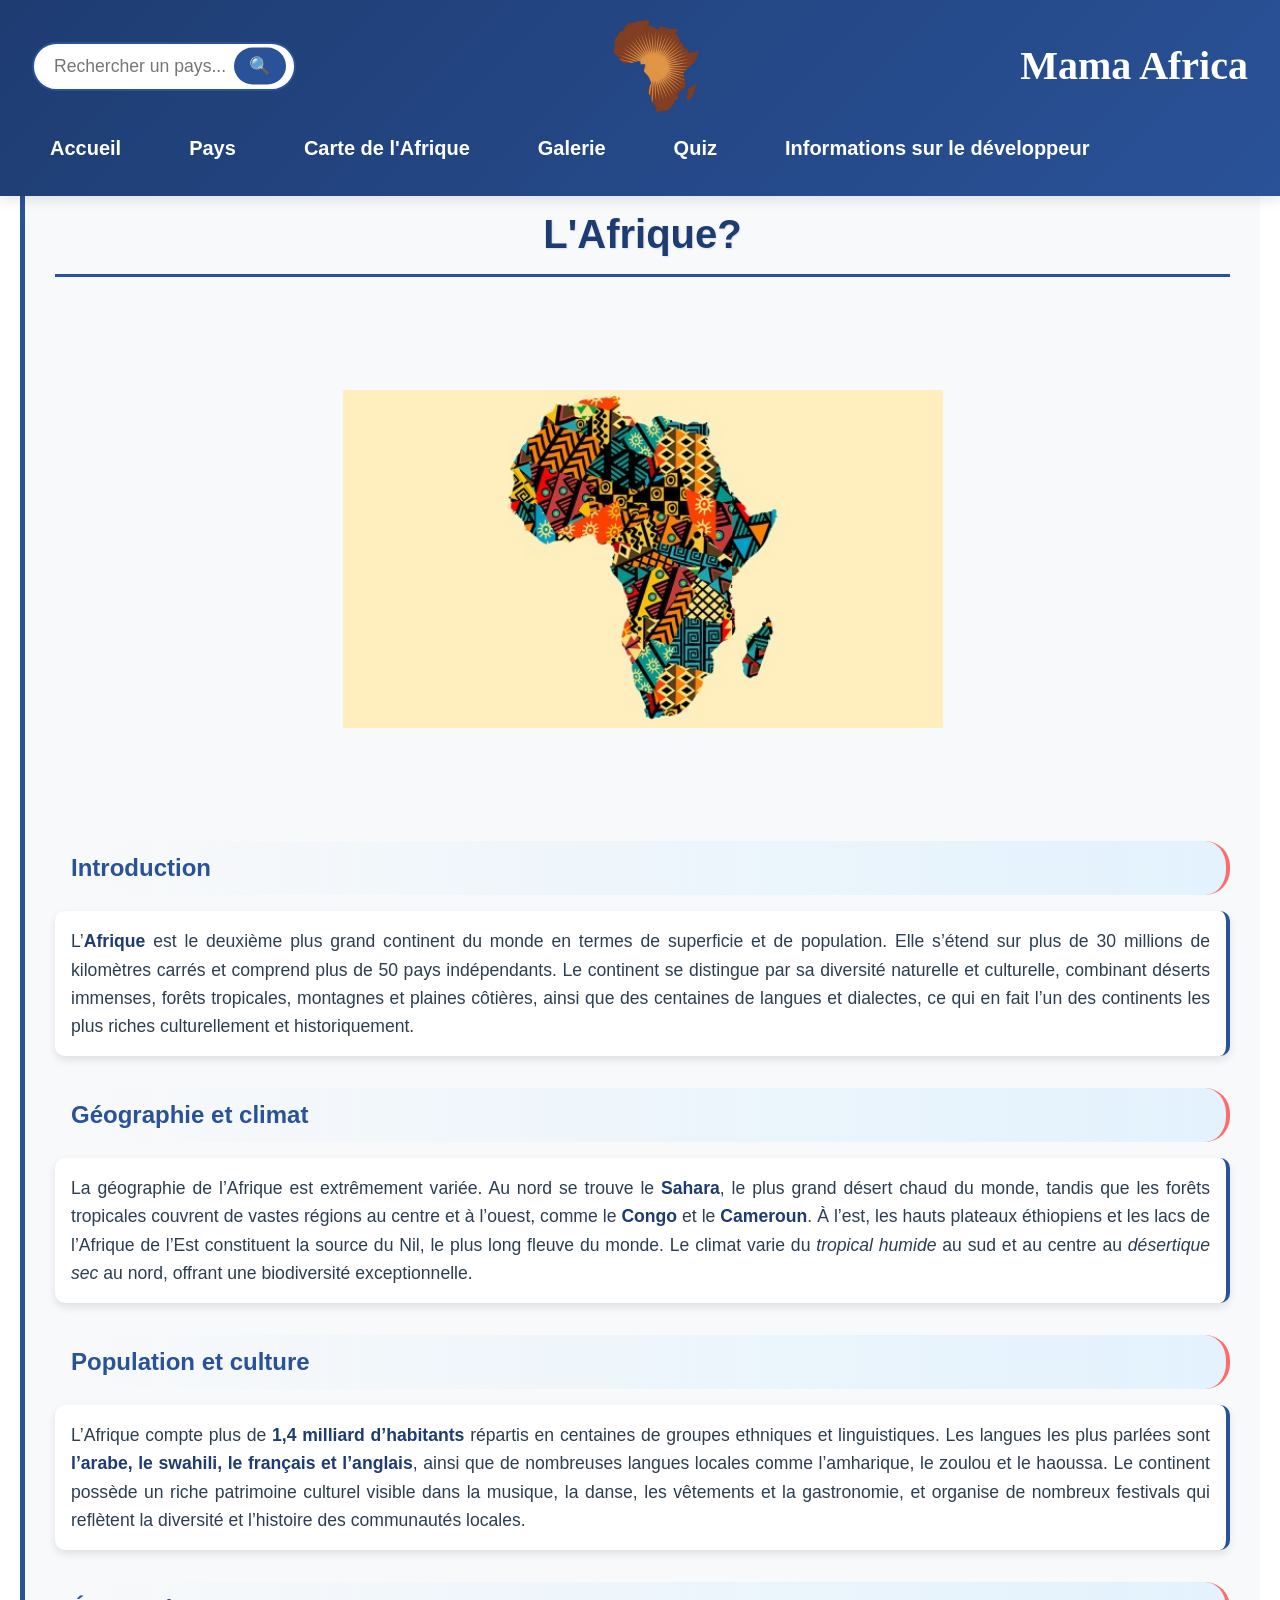
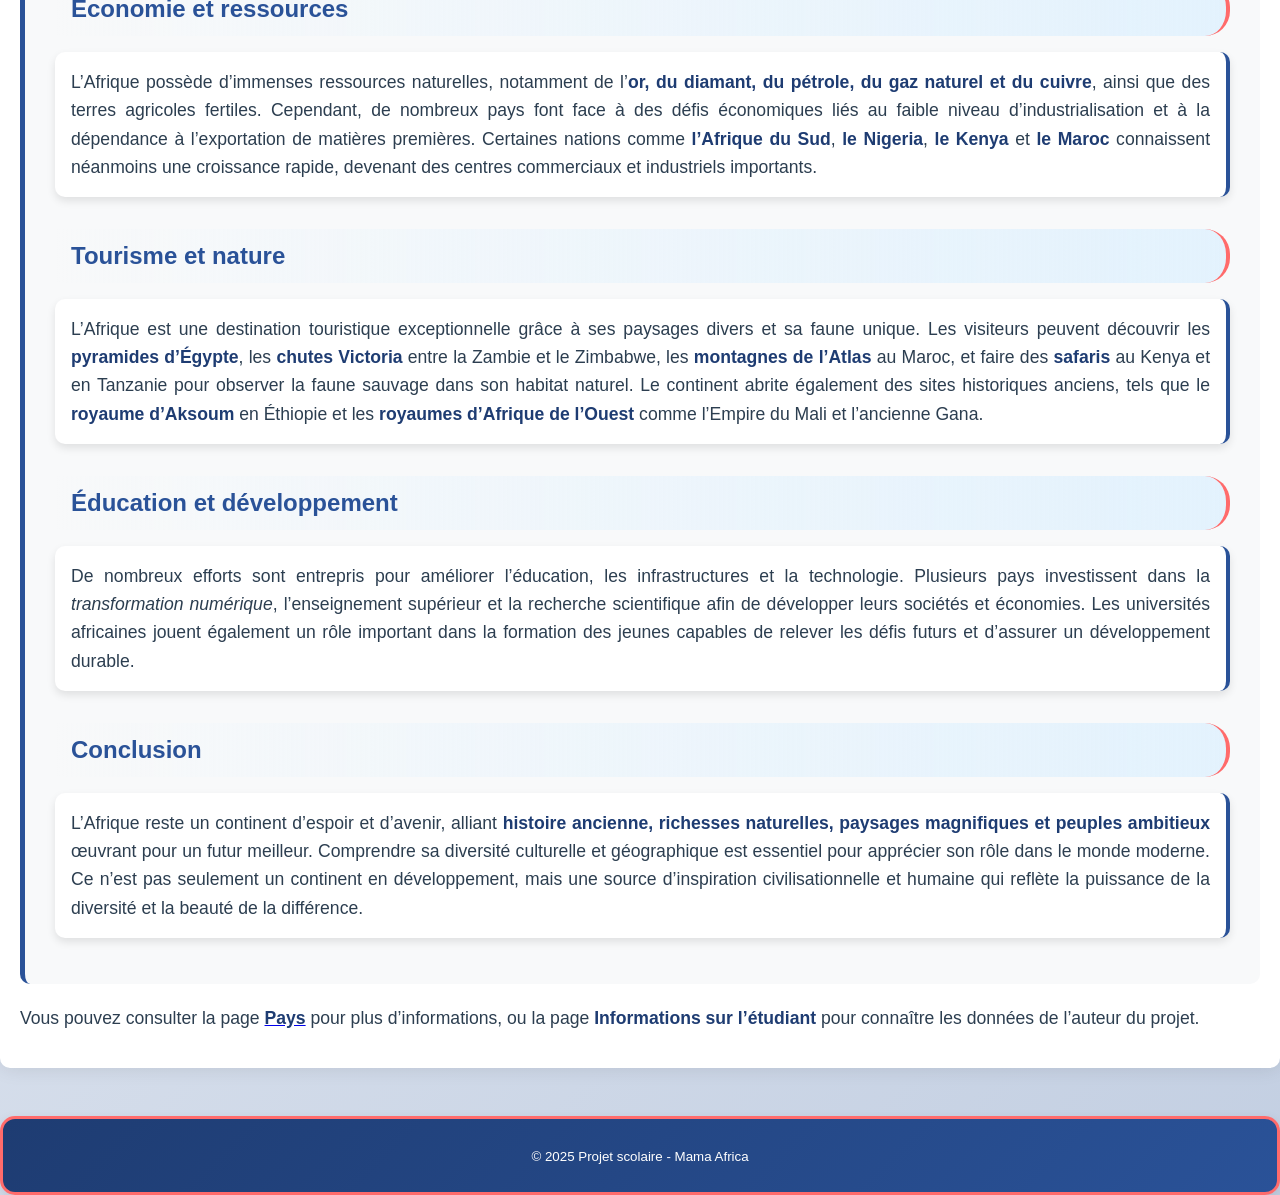
<file: index.html>
<!doctype html>
<html lang="fr" dir="ltr">
<head>
  <meta charset="utf-8">
  <meta name="viewport" content="width=device-width,initial-scale=1">
  <link rel="icon" href="logo.png" type="image/png">
  <title>Site des pays africains</title>
  <link rel="stylesheet" href="styles.css">
  <script src="script.js"></script>
</head>
<body>
  <header>
      <div class="search-container">
    <input type="text" id="search-input" placeholder="Rechercher un pays...">
    <button id="search-btn">🔍</button>
    <div id="search-results"></div>
    </div>
      <div class="brand">
          <img src="logo.png" alt="Logo du site" width="50">
      </div>

     <div class="title1">
       Mama Africa
      </div>

      <nav>
        <ul>
          <li><a href="index.html">Accueil</a></li>
          <li><a href="countries.html">Pays</a></li>
          <li><a href="map.html">Carte de l'Afrique</a></li>
          <li><a href="gallery.html">Galerie</a></li>
          <li><a href="quiz.html">Quiz</a></li>
          <li><a href="student.html">Informations sur le développeur</a></li>
        </ul>
      </nav>
    </header>
  <div class="container">
    <article class="card">
      <h1>L'Afrique?</h1>
      <div class="image-container">
      <img class="afr" src="afr.jpg" alt="photo-geo" width="600">
        </div>
      <h2>Introduction</h2>
      <p>
        L’<strong>Afrique</strong> est le deuxième plus grand continent du monde en termes de superficie et de population. 
        Elle s’étend sur plus de 30 millions de kilomètres carrés et comprend plus de 50 pays indépendants. 
        Le continent se distingue par sa diversité naturelle et culturelle, combinant déserts immenses, forêts tropicales, montagnes et plaines côtières, 
        ainsi que des centaines de langues et dialectes, ce qui en fait l’un des continents les plus riches culturellement et historiquement.
      </p>

      <h2>Géographie et climat</h2>
      <p>
        La géographie de l’Afrique est extrêmement variée. Au nord se trouve le <strong>Sahara</strong>, le plus grand désert chaud du monde, 
        tandis que les forêts tropicales couvrent de vastes régions au centre et à l’ouest, comme le <strong>Congo</strong> et le <strong>Cameroun</strong>. 
        À l’est, les hauts plateaux éthiopiens et les lacs de l’Afrique de l’Est constituent la source du Nil, le plus long fleuve du monde. 
        Le climat varie du <em>tropical humide</em> au sud et au centre au <em>désertique sec</em> au nord, offrant une biodiversité exceptionnelle.
      </p>

      <h2>Population et culture</h2>
      <p>
        L’Afrique compte plus de <strong>1,4 milliard d’habitants</strong> répartis en centaines de groupes ethniques et linguistiques. 
        Les langues les plus parlées sont <strong>l’arabe, le swahili, le français et l’anglais</strong>, 
        ainsi que de nombreuses langues locales comme l’amharique, le zoulou et le haoussa. 
        Le continent possède un riche patrimoine culturel visible dans la musique, la danse, les vêtements et la gastronomie, 
        et organise de nombreux festivals qui reflètent la diversité et l’histoire des communautés locales.
      </p>

      <h2>Économie et ressources</h2>
      <p>
        L’Afrique possède d’immenses ressources naturelles, notamment de l’<strong>or, du diamant, du pétrole, du gaz naturel et du cuivre</strong>, 
        ainsi que des terres agricoles fertiles. 
        Cependant, de nombreux pays font face à des défis économiques liés au faible niveau d’industrialisation et à la dépendance à l’exportation de matières premières. 
        Certaines nations comme <strong>l’Afrique du Sud</strong>, <strong>le Nigeria</strong>, <strong>le Kenya</strong> et <strong>le Maroc</strong> connaissent néanmoins une croissance rapide, 
        devenant des centres commerciaux et industriels importants.
      </p>

      <h2>Tourisme et nature</h2>
      <p>
        L’Afrique est une destination touristique exceptionnelle grâce à ses paysages divers et sa faune unique. 
        Les visiteurs peuvent découvrir les <strong>pyramides d’Égypte</strong>, les <strong>chutes Victoria</strong> entre la Zambie et le Zimbabwe, 
        les <strong>montagnes de l’Atlas</strong> au Maroc, et faire des <strong>safaris</strong> au Kenya et en Tanzanie pour observer la faune sauvage dans son habitat naturel. 
        Le continent abrite également des sites historiques anciens, tels que le <strong>royaume d’Aksoum</strong> en Éthiopie et les <strong>royaumes d’Afrique de l’Ouest</strong> comme l’Empire du Mali et l’ancienne Gana.
      </p>

      <h2>Éducation et développement</h2>
      <p>
        De nombreux efforts sont entrepris pour améliorer l’éducation, les infrastructures et la technologie. 
        Plusieurs pays investissent dans la <em>transformation numérique</em>, l’enseignement supérieur et la recherche scientifique afin de développer leurs sociétés et économies. 
        Les universités africaines jouent également un rôle important dans la formation des jeunes capables de relever les défis futurs et d’assurer un développement durable.
      </p>

      <h2>Conclusion</h2>
      <p>
        L’Afrique reste un continent d’espoir et d’avenir, alliant <strong>histoire ancienne, richesses naturelles, paysages magnifiques et peuples ambitieux</strong> œuvrant pour un futur meilleur. 
        Comprendre sa diversité culturelle et géographique est essentiel pour apprécier son rôle dans le monde moderne. 
        Ce n’est pas seulement un continent en développement, mais une source d’inspiration civilisationnelle et humaine qui reflète la puissance de la diversité et la beauté de la différence.
      </p>
    </article>

    <p>
      Vous pouvez consulter  la page <a href="countries.html"><strong>Pays</strong></a> pour plus d’informations, 
      ou la page <strong>Informations sur l’étudiant</strong> pour connaître les données de l’auteur du projet.
    </p>

    
  </div>
  <footer>
      <small>© 2025 Projet scolaire - Mama Africa</small>
    </footer>

</body>
</html>
</file>
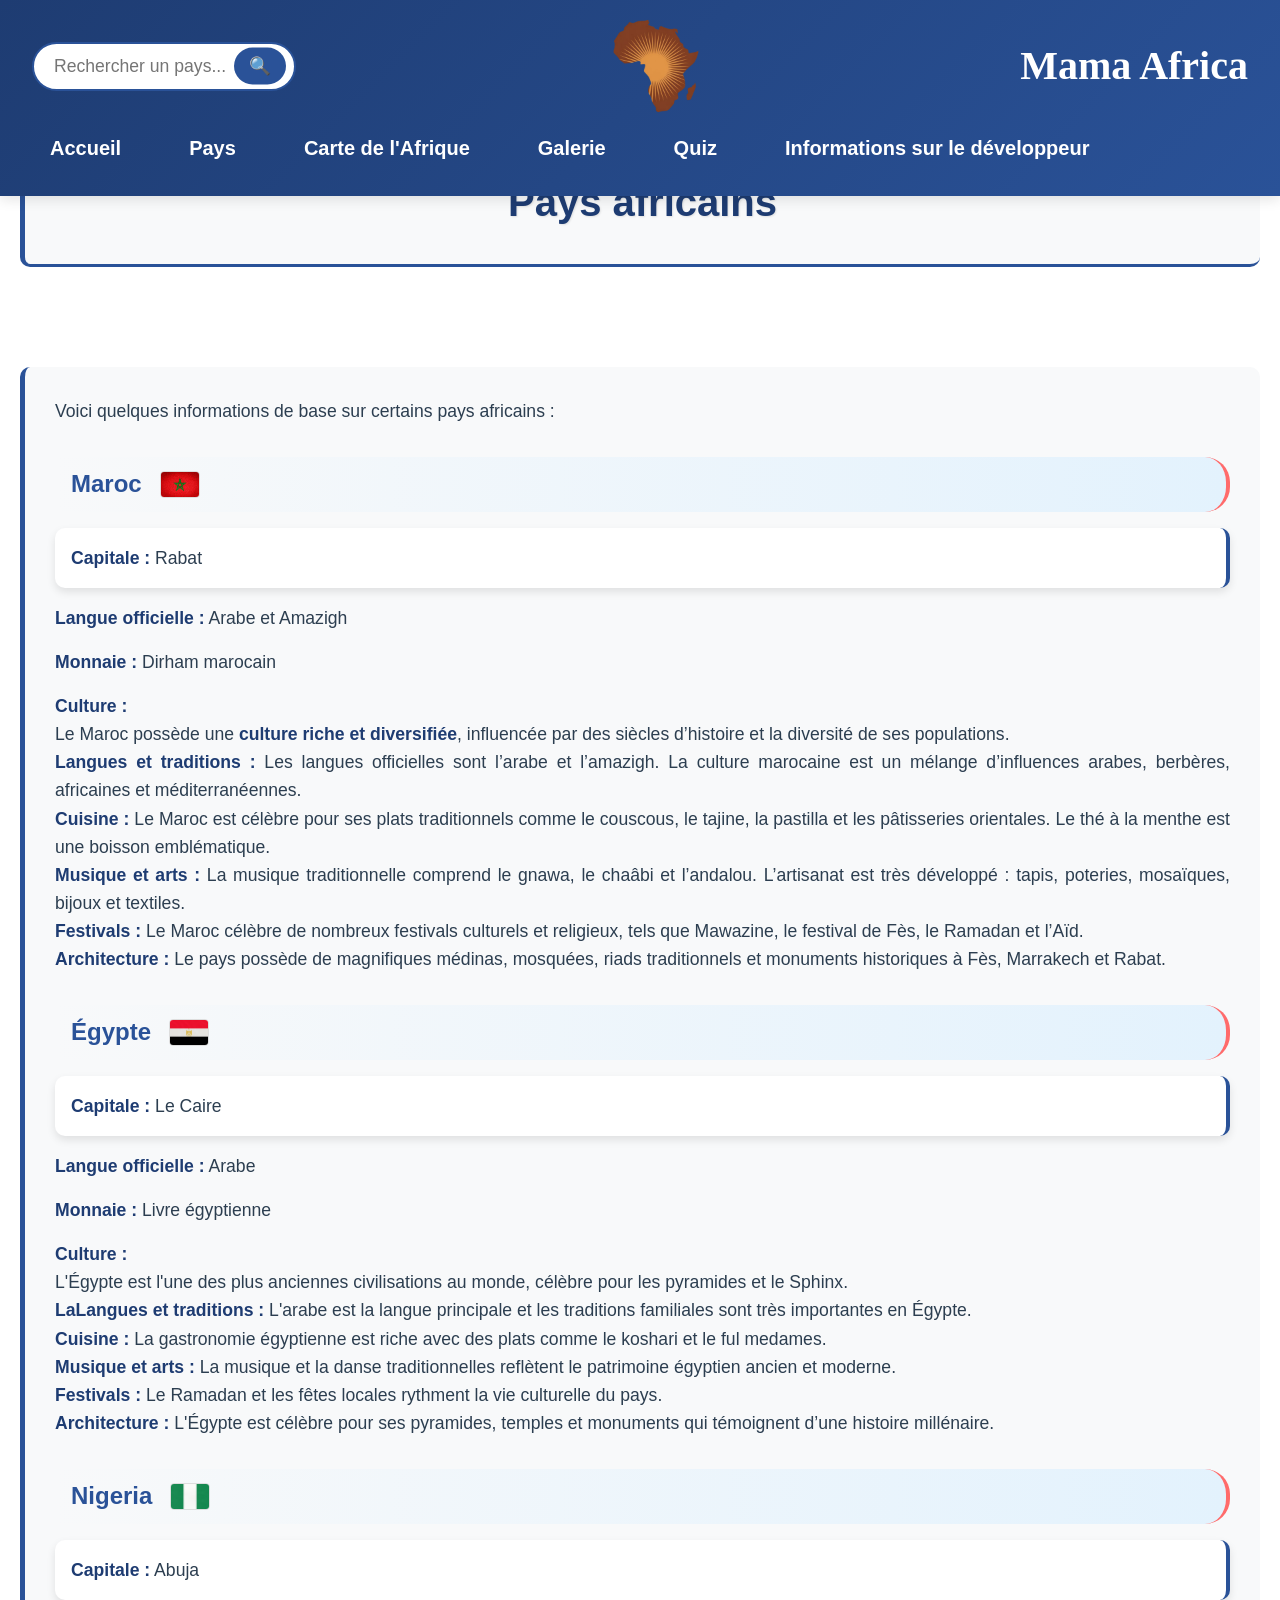
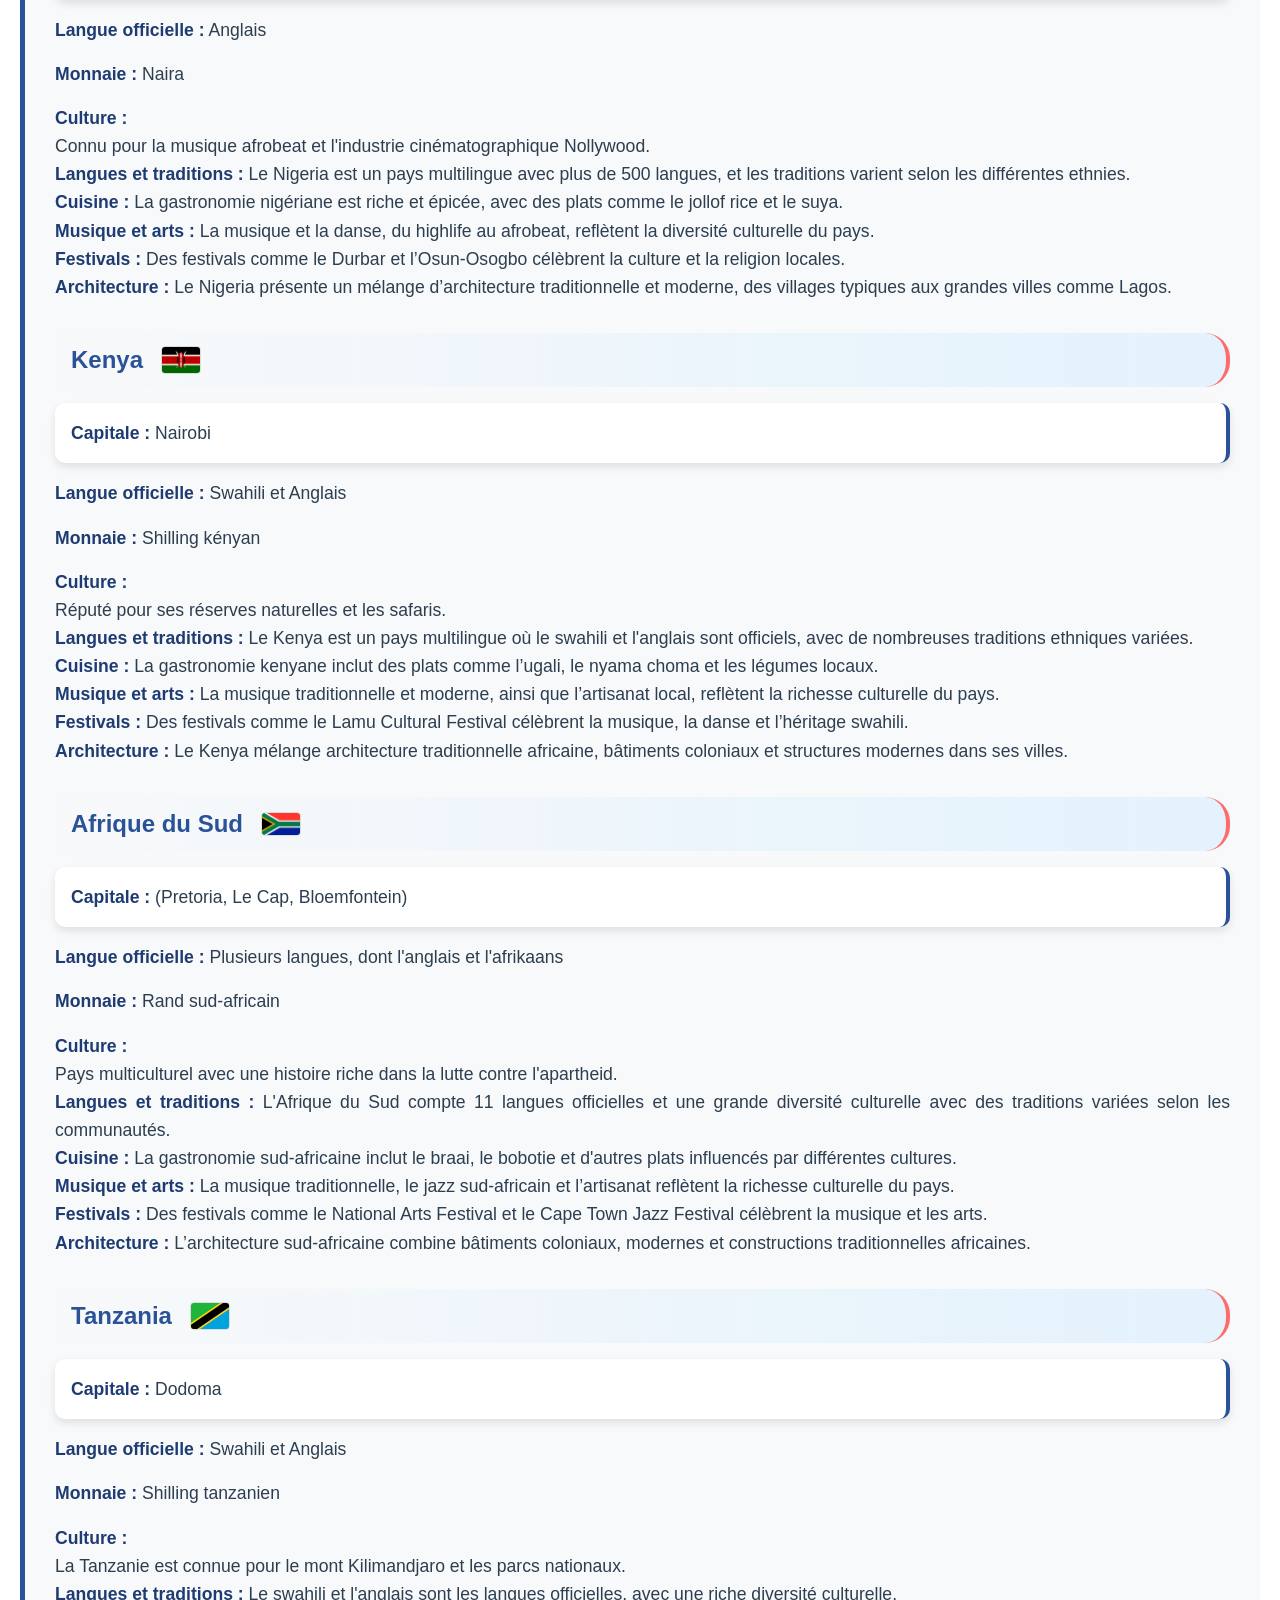
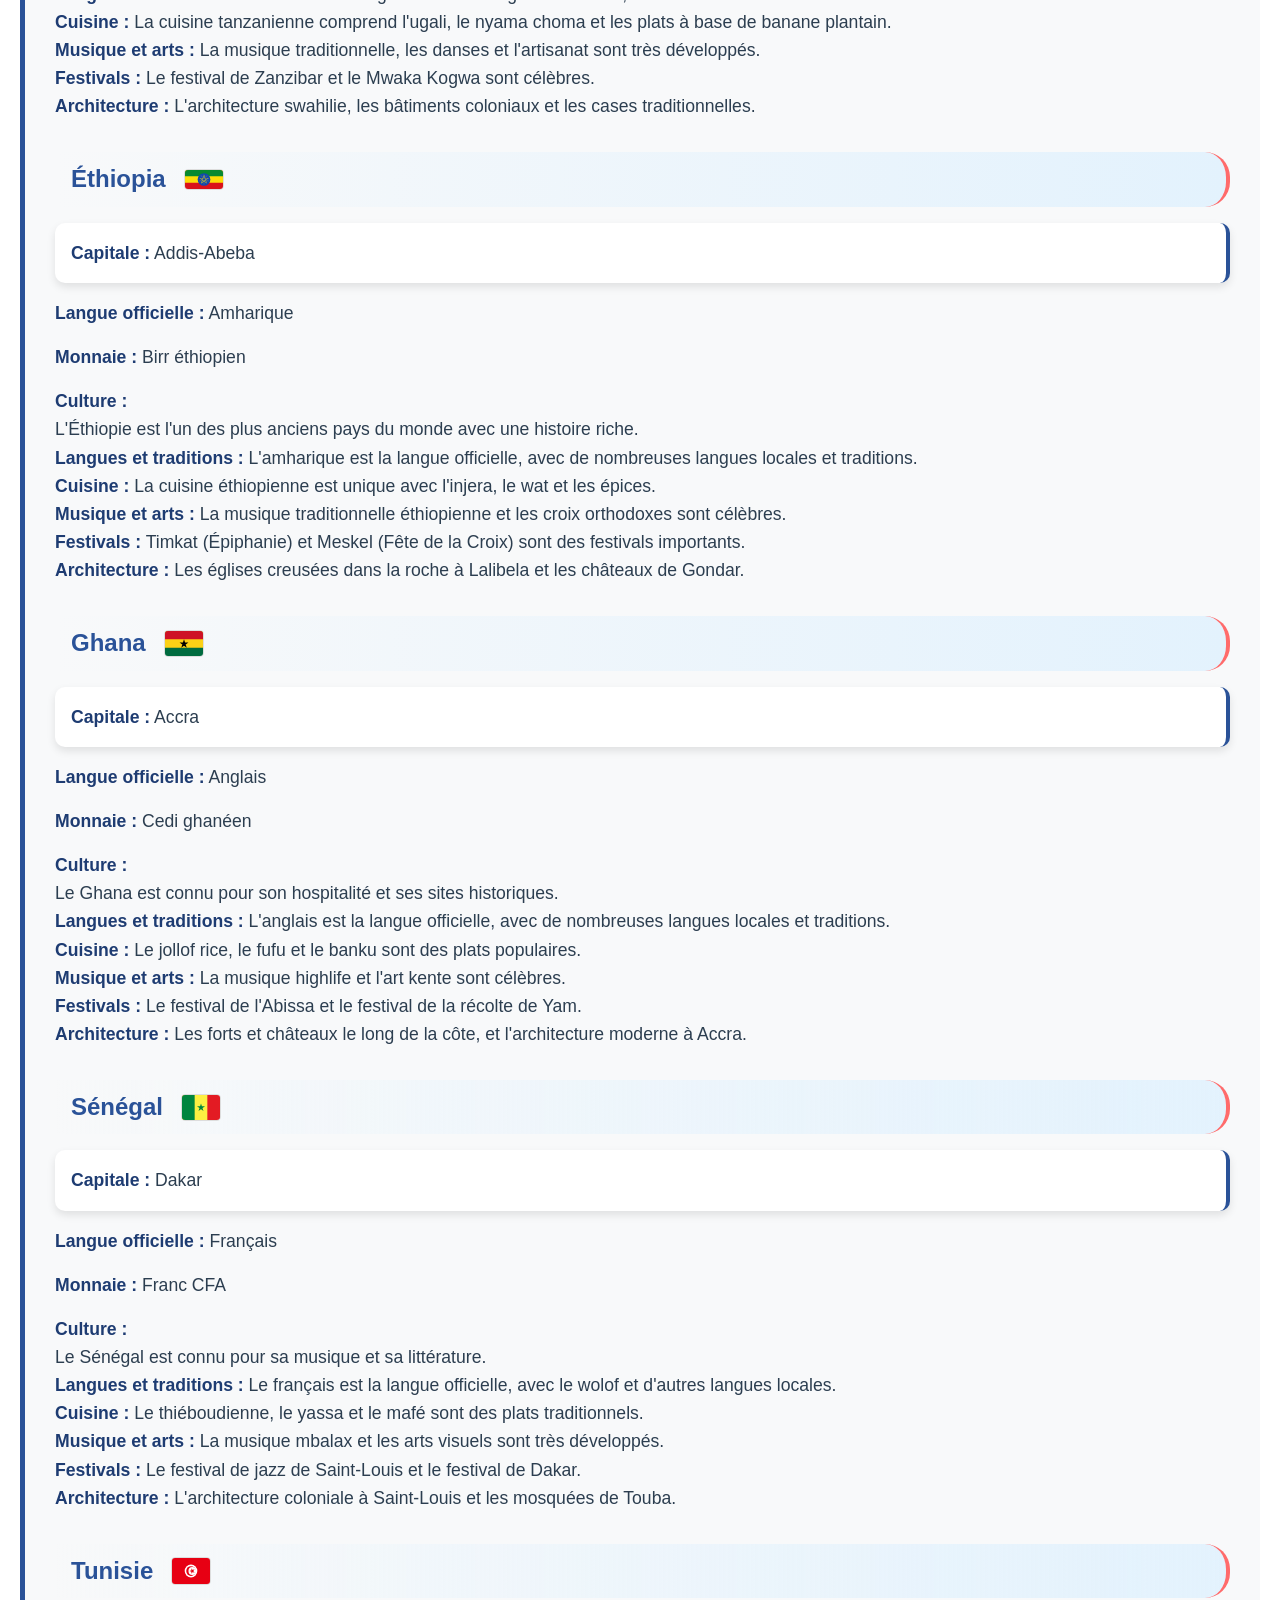
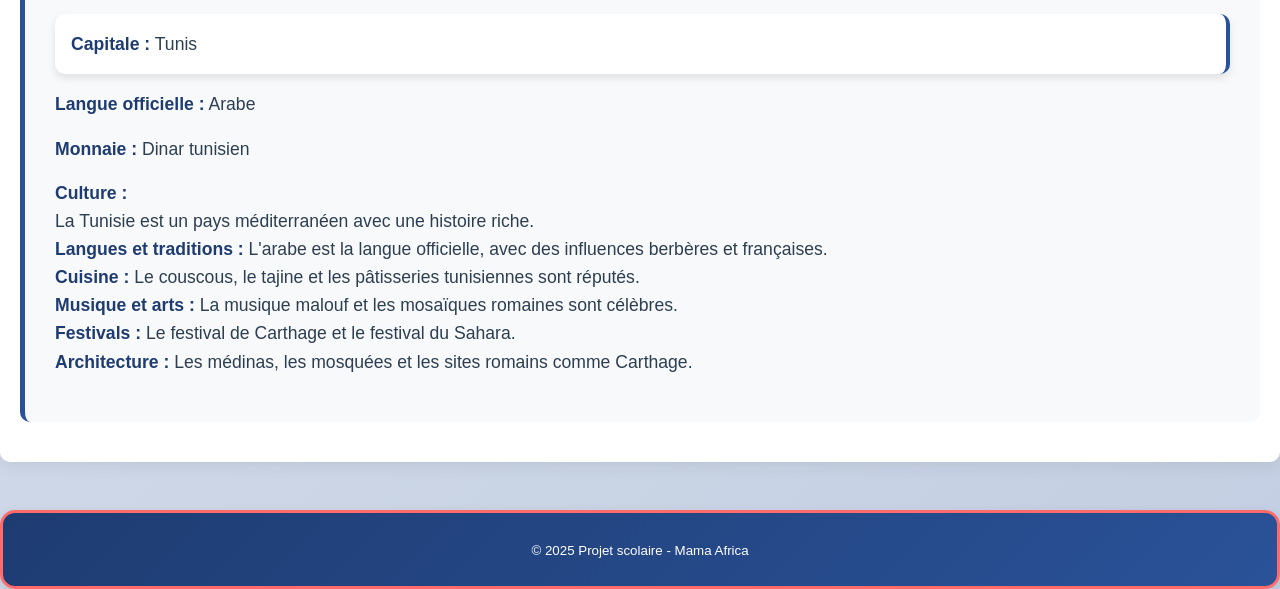
<file: countries.html>
<!doctype html>
<html lang="fr" dir="ltr">
<head>
  <meta charset="utf-8">
  <meta name="viewport" content="width=device-width,initial-scale=1">
  <title>Pays africains</title>
  <link rel="stylesheet" href="styles.css">
  <script src="script.js"></script>
</head>
<body>

  <header>
      <div class="search-container">
    <input type="text" id="search-input" placeholder="Rechercher un pays...">
    <button id="search-btn">🔍</button>
    <div id="search-results"></div>
    </div>
      <div class="brand">
          <img src="logo.png" alt="Logo du site" width="50">
      </div>
      <div class="title1">
       Mama Africa
      </div>

      <nav>
        <ul>
          <li><a href="index.html">Accueil</a></li>
          <li><a href="countries.html">Pays</a></li>
          <li><a href="map.html">Carte de l'Afrique</a></li>
          <li><a href="gallery.html">Galerie</a></li>
          <li><a href="quiz.html">Quiz</a></li>
          <li><a href="student.html">Informations sur le développeur</a></li>
        </ul>
      </nav>
    </header>

  <div class="container">
    <h1 class="card">Pays africains</h1>
    <div class="card-pays">
    <p>Voici quelques informations de base sur certains pays africains :</p>
    <h2 id="maroc">Maroc <img src="morocco.jpg" alt="Drapeau du Maroc" width="40"></h2>
    <p><strong>Capitale :</strong> Rabat</p>
    <p><strong>Langue officielle :</strong> Arabe et Amazigh</p>
    <p><strong>Monnaie :</strong> Dirham marocain</p>
    <p><strong>Culture :</strong> <br>
    Le Maroc possède une <strong>culture riche et diversifiée</strong>, influencée par des siècles d’histoire et la diversité de ses populations.<br>
    <strong>Langues et traditions :</strong> Les langues officielles sont l’arabe et l’amazigh. La culture marocaine est un mélange d’influences arabes, berbères, africaines et méditerranéennes.
  <br>
    <strong>Cuisine :</strong> Le Maroc est célèbre pour ses plats traditionnels comme le couscous, le tajine, la pastilla et les pâtisseries orientales. Le thé à la menthe est une boisson emblématique.
    <br>
    <strong>Musique et arts :</strong> La musique traditionnelle comprend le gnawa, le chaâbi et l’andalou. L’artisanat est très développé : tapis, poteries, mosaïques, bijoux et textiles.
  <br>
  
    <strong>Festivals :</strong> Le Maroc célèbre de nombreux festivals culturels et religieux, tels que Mawazine, le festival de Fès, le Ramadan et l’Aïd.
  <br>
    <strong>Architecture :</strong> Le pays possède de magnifiques médinas, mosquées, riads traditionnels et monuments historiques à Fès, Marrakech et Rabat.
  <br>

    <h2 id="egypte">Égypte <img src="Égypte.jpg" alt="Drapeau d'Égypte" width="40"></h2>
    <p><strong>Capitale :</strong> Le Caire</p>
    <p><strong>Langue officielle :</strong> Arabe</p>
    <p><strong>Monnaie :</strong> Livre égyptienne</p>
    <p><strong>Culture :</strong><br> L'Égypte est l'une des plus anciennes civilisations au monde, célèbre pour les pyramides et le Sphinx.<br>
    <strong> LaLangues et traditions :</strong> L'arabe est la langue principale et les traditions familiales sont très importantes en Égypte.<br>
  <strong>Cuisine :</strong> La gastronomie égyptienne est riche avec des plats comme le koshari et le ful medames.<br>
  <strong>Musique et arts :</strong> La musique et la danse traditionnelles reflètent le patrimoine égyptien ancien et moderne.<br>
  <strong>Festivals :</strong> Le Ramadan et les fêtes locales rythment la vie culturelle du pays.<br>
  <strong>Architecture :</strong> L'Égypte est célèbre pour ses pyramides, temples et monuments qui témoignent d’une histoire millénaire.<br></p>

    <h2 id="nigeria">Nigeria <img src="Nigeria.jpg" alt="Drapeau du Nigeria" width="40"></h2>
    <p><strong>Capitale :</strong> Abuja</p>
    <p><strong>Langue officielle :</strong> Anglais</p>
    <p><strong>Monnaie :</strong> Naira</p>
    <p><strong>Culture :</strong><br> Connu pour la musique afrobeat et l'industrie cinématographique Nollywood.<br>
    <strong>Langues et traditions :</strong> Le Nigeria est un pays multilingue avec plus de 500 langues, et les traditions varient selon les différentes ethnies.<br>
<strong>Cuisine :</strong> La gastronomie nigériane est riche et épicée, avec des plats comme le jollof rice et le suya.<br>
<strong>Musique et arts :</strong> La musique et la danse, du highlife au afrobeat, reflètent la diversité culturelle du pays.<br>
<strong>Festivals :</strong> Des festivals comme le Durbar et l’Osun-Osogbo célèbrent la culture et la religion locales.<br>
<strong>Architecture :</strong> Le Nigeria présente un mélange d’architecture traditionnelle et moderne, des villages typiques aux grandes villes comme Lagos.<br>
</p>

    <h2 id="kenya">Kenya<img src="Kenya.jpg" alt="Drapeau du Kenya" width="40"></h2>
    <p><strong>Capitale :</strong> Nairobi</p>
    <p><strong>Langue officielle :</strong> Swahili et Anglais</p>
    <p><strong>Monnaie :</strong> Shilling kényan</p>
    <p><strong>Culture :</strong><br> Réputé pour ses réserves naturelles et les safaris.<br>
    <strong>Langues et traditions :</strong> Le Kenya est un pays multilingue où le swahili et l'anglais sont officiels, avec de nombreuses traditions ethniques variées.<br>
<strong>Cuisine :</strong> La gastronomie kenyane inclut des plats comme l’ugali, le nyama choma et les légumes locaux.<br>
<strong>Musique et arts :</strong> La musique traditionnelle et moderne, ainsi que l’artisanat local, reflètent la richesse culturelle du pays.<br>
<strong>Festivals :</strong> Des festivals comme le Lamu Cultural Festival célèbrent la musique, la danse et l’héritage swahili.<br>
<strong>Architecture :</strong> Le Kenya mélange architecture traditionnelle africaine, bâtiments coloniaux et structures modernes dans ses villes.<br>
</p>

    <h2 id="afrique-du-sud">Afrique du Sud<img src="Afrique du Sud.jpg" alt="Drapeau d'Afrique du Sud" width="40"></h2>
    <p><strong>Capitale :</strong> (Pretoria, Le Cap, Bloemfontein)</p>
    <p><strong>Langue officielle :</strong> Plusieurs langues, dont l'anglais et l'afrikaans</p>
    <p><strong>Monnaie :</strong> Rand sud-africain</p>
    <p><strong>Culture :</strong><br> Pays multiculturel avec une histoire riche dans la lutte contre l'apartheid.<br>
    <strong>Langues et traditions :</strong> L'Afrique du Sud compte 11 langues officielles et une grande diversité culturelle avec des traditions variées selon les communautés.<br>
<strong>Cuisine :</strong> La gastronomie sud-africaine inclut le braai, le bobotie et d'autres plats influencés par différentes cultures.<br>
<strong>Musique et arts :</strong> La musique traditionnelle, le jazz sud-africain et l’artisanat reflètent la richesse culturelle du pays.<br>
<strong>Festivals :</strong> Des festivals comme le National Arts Festival et le Cape Town Jazz Festival célèbrent la musique et les arts.<br>
<strong>Architecture :</strong> L’architecture sud-africaine combine bâtiments coloniaux, modernes et constructions traditionnelles africaines.<br>
</p>
    <h2 id="tanzania">Tanzania<img src="Tanzania.svg" alt="Drapeau de la Tanzanie" width="40"></h2>
    <p><strong>Capitale :</strong> Dodoma</p>
    <p><strong>Langue officielle :</strong> Swahili et Anglais</p>
    <p><strong>Monnaie :</strong> Shilling tanzanien</p>
    <p><strong>Culture :</strong><br> La Tanzanie est connue pour le mont Kilimandjaro et les parcs nationaux.<br>
    <strong>Langues et traditions :</strong> Le swahili et l'anglais sont les langues officielles, avec une riche diversité culturelle.<br>
<strong>Cuisine :</strong> La cuisine tanzanienne comprend l'ugali, le nyama choma et les plats à base de banane plantain.<br>
<strong>Musique et arts :</strong> La musique traditionnelle, les danses et l'artisanat sont très développés.<br>
<strong>Festivals :</strong> Le festival de Zanzibar et le Mwaka Kogwa sont célèbres.<br>
<strong>Architecture :</strong> L'architecture swahilie, les bâtiments coloniaux et les cases traditionnelles.<br>
</p>

    <h2 id="ethiopia">Éthiopia<img src="Ethiopia.svg" alt="Drapeau de l'Éthiopie" width="40"></h2>
    <p><strong>Capitale :</strong> Addis-Abeba</p>
    <p><strong>Langue officielle :</strong> Amharique</p>
    <p><strong>Monnaie :</strong> Birr éthiopien</p>
    <p><strong>Culture :</strong><br> L'Éthiopie est l'un des plus anciens pays du monde avec une histoire riche.<br>
    <strong>Langues et traditions :</strong> L'amharique est la langue officielle, avec de nombreuses langues locales et traditions.<br>
<strong>Cuisine :</strong> La cuisine éthiopienne est unique avec l'injera, le wat et les épices.<br>
<strong>Musique et arts :</strong> La musique traditionnelle éthiopienne et les croix orthodoxes sont célèbres.<br>
<strong>Festivals :</strong> Timkat (Épiphanie) et Meskel (Fête de la Croix) sont des festivals importants.<br>
<strong>Architecture :</strong> Les églises creusées dans la roche à Lalibela et les châteaux de Gondar.<br>
</p>

    <h2 id="ghana">Ghana<img src="Ghana.svg" alt="Drapeau du Ghana" width="40"></h2>
    <p><strong>Capitale :</strong> Accra</p>
    <p><strong>Langue officielle :</strong> Anglais</p>
    <p><strong>Monnaie :</strong> Cedi ghanéen</p>
    <p><strong>Culture :</strong><br> Le Ghana est connu pour son hospitalité et ses sites historiques.<br>
    <strong>Langues et traditions :</strong> L'anglais est la langue officielle, avec de nombreuses langues locales et traditions.<br>
<strong>Cuisine :</strong> Le jollof rice, le fufu et le banku sont des plats populaires.<br>
<strong>Musique et arts :</strong> La musique highlife et l'art kente sont célèbres.<br>
<strong>Festivals :</strong> Le festival de l'Abissa et le festival de la récolte de Yam.<br>
<strong>Architecture :</strong> Les forts et châteaux le long de la côte, et l'architecture moderne à Accra.<br>
</p>

    <h2 id="senegal">Sénégal<img src="Senegal.svg" alt="Drapeau du Sénégal" width="40"></h2>
    <p><strong>Capitale :</strong> Dakar</p>
    <p><strong>Langue officielle :</strong> Français</p>
    <p><strong>Monnaie :</strong> Franc CFA</p>
    <p><strong>Culture :</strong><br> Le Sénégal est connu pour sa musique et sa littérature.<br>
    <strong>Langues et traditions :</strong> Le français est la langue officielle, avec le wolof et d'autres langues locales.<br>
<strong>Cuisine :</strong> Le thiéboudienne, le yassa et le mafé sont des plats traditionnels.<br>
<strong>Musique et arts :</strong> La musique mbalax et les arts visuels sont très développés.<br>
<strong>Festivals :</strong> Le festival de jazz de Saint-Louis et le festival de Dakar.<br>
<strong>Architecture :</strong> L'architecture coloniale à Saint-Louis et les mosquées de Touba.<br>
</p>

    <h2 id="tunisie">Tunisie<img src="Tunisia.svg" alt="Drapeau de la Tunisie" width="40"></h2>
    <p><strong>Capitale :</strong> Tunis</p>
    <p><strong>Langue officielle :</strong> Arabe</p>
    <p><strong>Monnaie :</strong> Dinar tunisien</p>
    <p><strong>Culture :</strong><br> La Tunisie est un pays méditerranéen avec une histoire riche.<br>
    <strong>Langues et traditions :</strong> L'arabe est la langue officielle, avec des influences berbères et françaises.<br>
<strong>Cuisine :</strong> Le couscous, le tajine et les pâtisseries tunisiennes sont réputés.<br>
<strong>Musique et arts :</strong> La musique malouf et les mosaïques romaines sont célèbres.<br>
<strong>Festivals :</strong> Le festival de Carthage et le festival du Sahara.<br>
<strong>Architecture :</strong> Les médinas, les mosquées et les sites romains comme Carthage.<br>
</p>
</div>

  </div>
  <footer>
      <small>© 2025 Projet scolaire - Mama Africa</small>
    </footer>
</body>
</html>
</file>
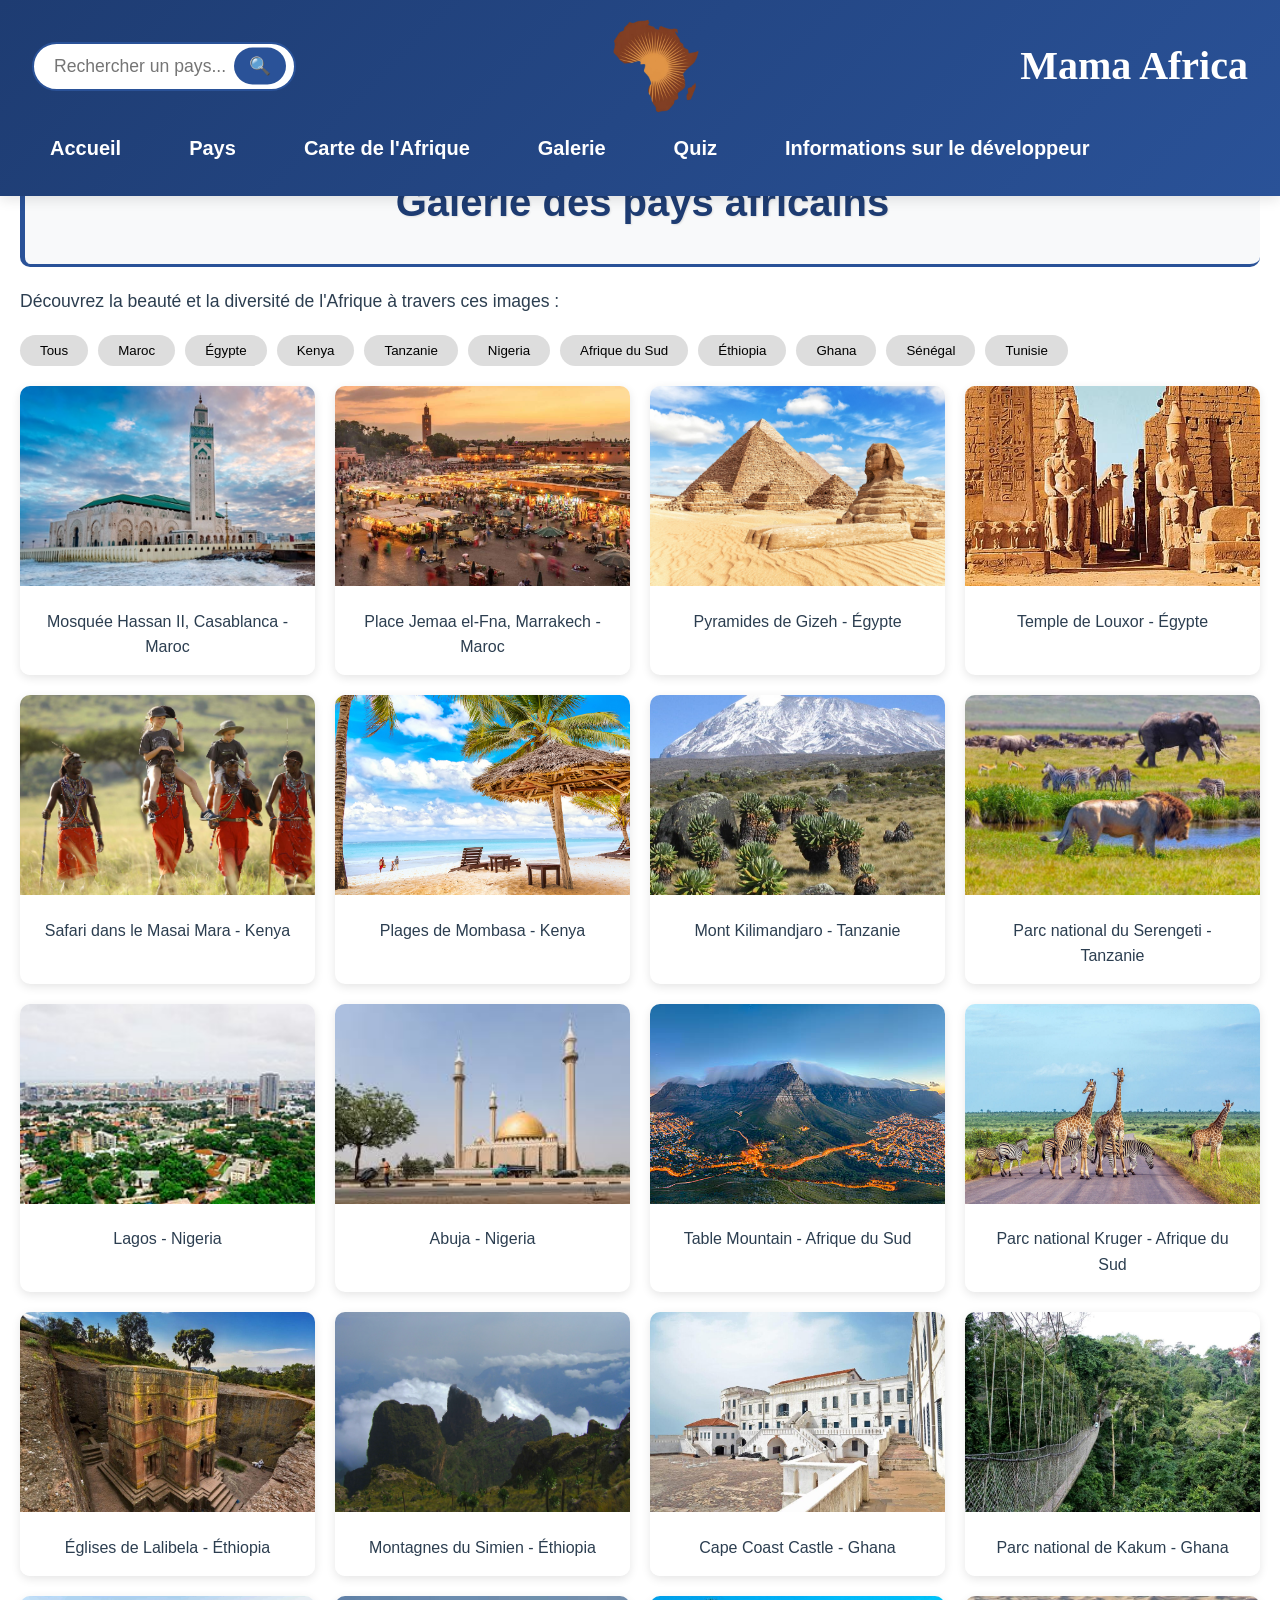
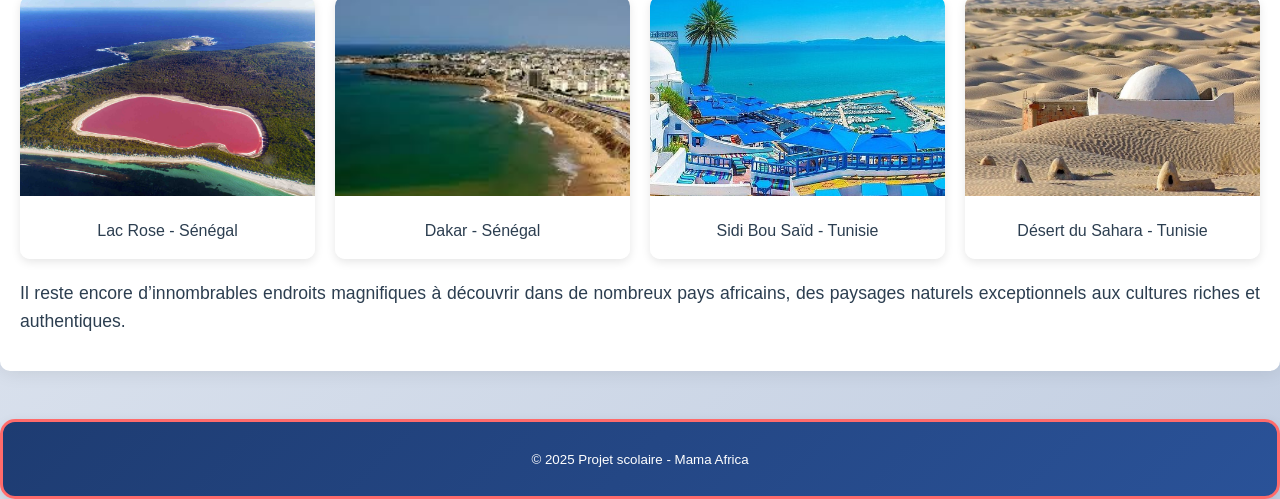
<file: gallery.html>
<!doctype html>
<html lang="fr" dir="ltr">
<head>
  <meta charset="utf-8">
  <meta name="viewport" content="width=device-width,initial-scale=1">
  <title>Galerie - Site des pays africains</title>
  <link rel="stylesheet" href="styles.css">
  <script src="script.js"></script>
</head>
<body>
  <header>
      <div class="search-container">
    <input type="text" id="search-input" placeholder="Rechercher un pays...">
    <button id="search-btn">🔍</button>
    <div id="search-results"></div>
    </div>
      <div class="brand">
          <img src="logo.png" alt="Logo du site" width="50">
      </div>

     <div class="title1">
       Mama Africa
      </div>

      <nav>
        <ul>
          <li><a href="index.html">Accueil</a></li>
          <li><a href="countries.html">Pays</a></li>
          <li><a href="map.html">Carte de l'Afrique</a></li>
          <li><a href="gallery.html">Galerie</a></li>
          <li><a href="quiz.html">Quiz</a></li>
          <li><a href="student.html">Informations sur le développeur</a></li>
        </ul>
      </nav>
    </header>
  <div class="container">

    

    <h1 class="card">Galerie des pays africains</h1>
    <p>Découvrez la beauté et la diversité de l'Afrique à travers ces images :</p>

    <div class="filter-buttons">
  <button onclick="filterGallery('all')">Tous</button>
  <button onclick="filterGallery('maroc')">Maroc</button>
  <button onclick="filterGallery('egypte')">Égypte</button>
  <button onclick="filterGallery('kenya')">Kenya</button>
  <button onclick="filterGallery('tanzanie')">Tanzanie</button>
  <button onclick="filterGallery('nigeria')">Nigeria</button>
  <button onclick="filterGallery('afrique-du-sud')">Afrique du Sud</button>
  <button onclick="filterGallery('ethiopia')">Éthiopia</button>
  <button onclick="filterGallery('ghana')">Ghana</button>
  <button onclick="filterGallery('senegal')">Sénégal</button>
  <button onclick="filterGallery('tunisie')">Tunisie</button>
</div>


      
      <div class="gallery-items">
        <div class="gallery-item" data-country="maroc">
          <img src="morocco-1.png" alt="Mosquée Hassan II, Casablanca" onclick="zoomImage('morocco-1.jpg')">
          <div class="caption">Mosquée Hassan II, Casablanca - Maroc</div>
        </div>
        
        <div class="gallery-item" data-country="maroc">
          <img src="morocco-2.jpg" alt="Place Jemaa el-Fna, Marrakech" onclick="zoomImage('morocco-2.jpg')">
          <div class="caption">Place Jemaa el-Fna, Marrakech - Maroc</div>
        </div>
        
        <div class="gallery-item" data-country="egypte">
          <img src="egypt-1.jpg" alt="Pyramides de Gizeh" onclick="zoomImage('egypt-1.jpg')">
          <div class="caption">Pyramides de Gizeh - Égypte</div>
        </div>
        
        <div class="gallery-item" data-country="egypte">
          <img src="egypt-2.jpg" alt="Temple de Louxor" onclick="zoomImage('egypt-2.jpg')">
          <div class="caption">Temple de Louxor - Égypte</div>
        </div>
        
        <div class="gallery-item" data-country="kenya">
          <img src="kenya-1.jpg" alt="Safari au Kenya" onclick="zoomImage('kenya-1.jpg')">
          <div class="caption">Safari dans le Masai Mara - Kenya</div>
        </div>
        
        <div class="gallery-item" data-country="kenya">
          <img src="kenya-2.jpg" alt="Plages de Mombasa" onclick="zoomImage('kenya-2.jpg')">
          <div class="caption">Plages de Mombasa - Kenya</div>
        </div>
        
        <div class="gallery-item" data-country="tanzanie">
          <img src="tanzania-1.jpg" alt="Mont Kilimandjaro" onclick="zoomImage('tanzania-1.jpg')">
          <div class="caption">Mont Kilimandjaro - Tanzanie</div>
        </div>
        
        <div class="gallery-item" data-country="tanzanie">
          <img src="tanzania-2.jpg" alt="Parc du Serengeti" onclick="zoomImage('tanzania-2.jpg')">
          <div class="caption">Parc national du Serengeti - Tanzanie</div>
        </div>

        <div class="gallery-item" data-country="nigeria">
          <img src="nigeria-1.jpg" alt="Lagos" onclick="zoomImage('nigeria-1.jpg')">
          <div class="caption">Lagos - Nigeria</div>
        </div>

      <div class="gallery-item" data-country="nigeria">
        <img src="nigeria-2.jpeg" alt="Abuja" onclick="zoomImage('nigeria-2.jpg')">
        <div class="caption">Abuja - Nigeria</div>
      </div>

      <div class="gallery-item" data-country="afrique-du-sud">
        <img src="southafrica-1.jpg" alt="Table Mountain" onclick="zoomImage('southafrica-1.jpg')">
        <div class="caption">Table Mountain - Afrique du Sud</div>
      </div>

      <div class="gallery-item" data-country="afrique-du-sud">
        <img src="southafrica-2.jpeg" alt="Kruger National Park" onclick="zoomImage('southafrica-2.jpg')">
        <div class="caption">Parc national Kruger - Afrique du Sud</div>
      </div>

      <div class="gallery-item" data-country="ethiopia">
        <img src="ethiopia-1.jpg" alt="Lalibela" onclick="zoomImage('ethiopia-1.jpg')">
        <div class="caption">Églises de Lalibela - Éthiopia</div>
      </div>

      <div class="gallery-item" data-country="ethiopia">
        <img src="ethiopia-2.jpg" alt="Simien Mountains" onclick="zoomImage('ethiopia-2.jpg')">
        <div class="caption">Montagnes du Simien - Éthiopia</div>
      </div>

      <div class="gallery-item" data-country="ghana">
        <img src="ghana-1.jpg" alt="Cape Coast Castle" onclick="zoomImage('ghana-1.jpg')">
        <div class="caption">Cape Coast Castle - Ghana</div>
      </div>

     <div class="gallery-item" data-country="ghana">
      <img src="ghana-2.jpg" alt="Kakum National Park" onclick="zoomImage('ghana-2.jpg')">
      <div class="caption">Parc national de Kakum - Ghana</div>
    </div>

    <div class="gallery-item" data-country="senegal">
      <img src="senegal-1.jpg" alt="Lac Rose" onclick="zoomImage('senegal-1.jpg')">
      <div class="caption">Lac Rose - Sénégal</div>
    </div>

    <div class="gallery-item" data-country="senegal">
      <img src="senegal-2.jpeg" alt="Dakar" onclick="zoomImage('senegal-2.jpg')">
      <div class="caption">Dakar - Sénégal</div>
    </div>

    <div class="gallery-item" data-country="tunisie">
      <img src="tunisie-1.jpg" alt="Sidi Bou Saïd" onclick="zoomImage('tunisie-1.jpg')">
      <div class="caption">Sidi Bou Saïd - Tunisie</div>
    </div>

    <div class="gallery-item" data-country="tunisie">
      <img src="tunisie-2.jpg" alt="Sahara Tunisien" onclick="zoomImage('tunisie-2.jpg')">
      <div class="caption">Désert du Sahara - Tunisie</div>
    </div>
  </div>
  <p class="highlight">
    Il reste encore d’innombrables endroits magnifiques à découvrir dans de nombreux pays africains, des paysages naturels exceptionnels aux cultures riches et authentiques.
</p>
</div>
</div>
  
  <footer>
    <small>© 2025 Projet scolaire - Mama Africa</small>
  </footer>

</body>
</html>
</file>
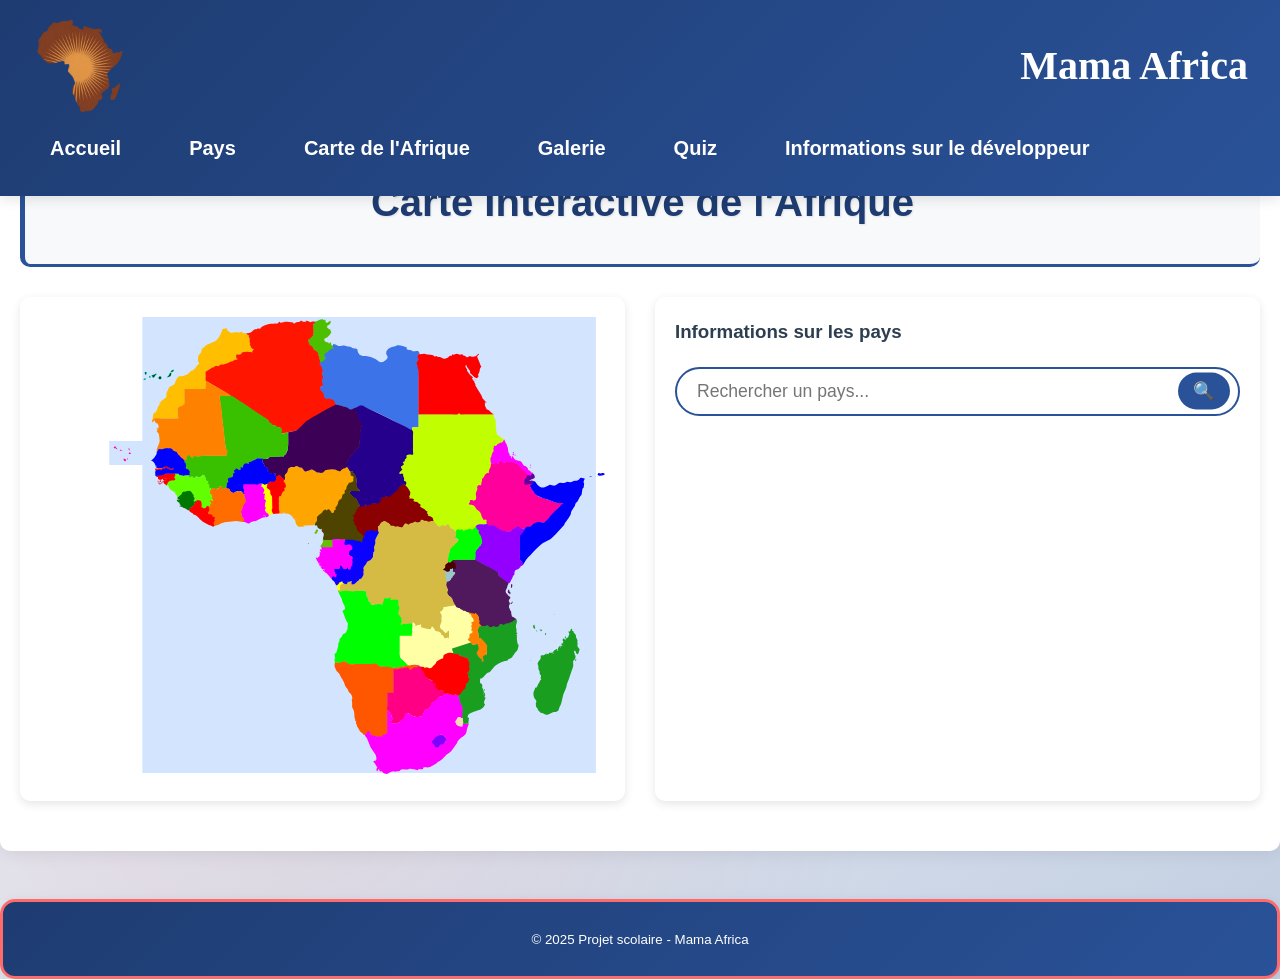
<file: map.html>
<!doctype html>
<html lang="fr" dir="ltr">
<head>
  <meta charset="utf-8">
  <meta name="viewport" content="width=device-width,initial-scale=1">
  <title>Carte Interactive de l'Afrique - Site des pays africains</title>
  <link rel="stylesheet" href="styles.css">
  <script src="script.js"></script>
</head>
<body>

  <header>
    
      <div class="brand">
          <img src="logo.png" alt="Logo du site" width="50">
      </div>
      <div class="title1">
       Mama Africa
      </div>

      <nav>
        <ul>
          <li><a href="index.html">Accueil</a></li>
          <li><a href="countries.html">Pays</a></li>
          <li><a href="map.html">Carte de l'Afrique</a></li>
          <li><a href="gallery.html">Galerie</a></li>
          <li><a href="quiz.html">Quiz</a></li>
          <li><a href="student.html">Informations sur le développeur</a></li>
        </ul>
      </nav>
    </header>
  <div class="container">


    <h1 class="card">Carte Interactive de l'Afrique</h1>

    <div class="map-container">
      <div class="africa-map">
        <img src="africa_map.svg" alt="Carte de l'Afrique" id="africa-map" usemap="#africamap">
      </div>
      
      <div class="map-info">
        <h3>Informations sur les pays</h3>
        <div id="country-details" class="country-details" style="display: none;">
          Les informations du pays apparaîtront ici
        </div>
        
        <div class="search-container">
          <input type="text" id="search-input" placeholder="Rechercher un pays...">
          <button id="search-btn">🔍</button>
          <div id="search-results" class="search-results"></div>
        </div>
      </div>
    </div>

  </div>
  
  <footer>
    <small>© 2025 Projet scolaire - Mama Africa</small>
  </footer>
</body>
</html>
</file>
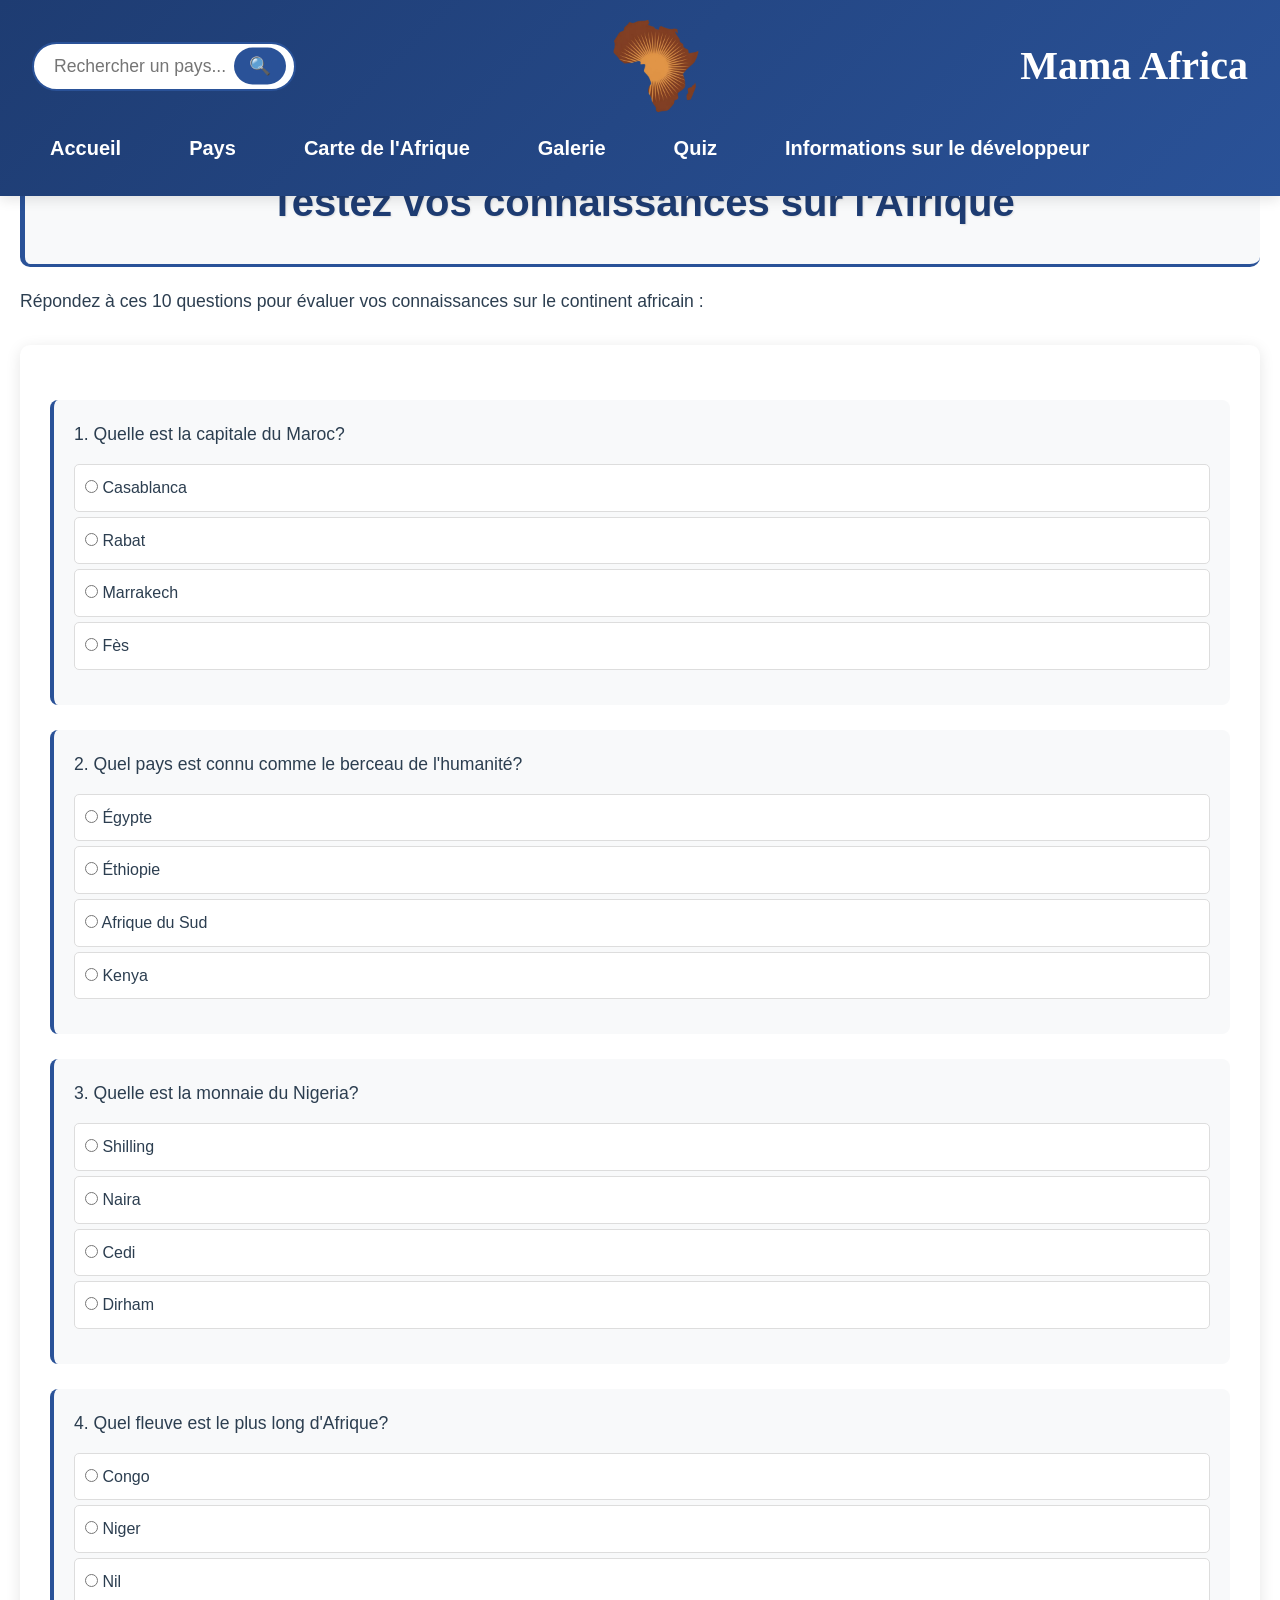
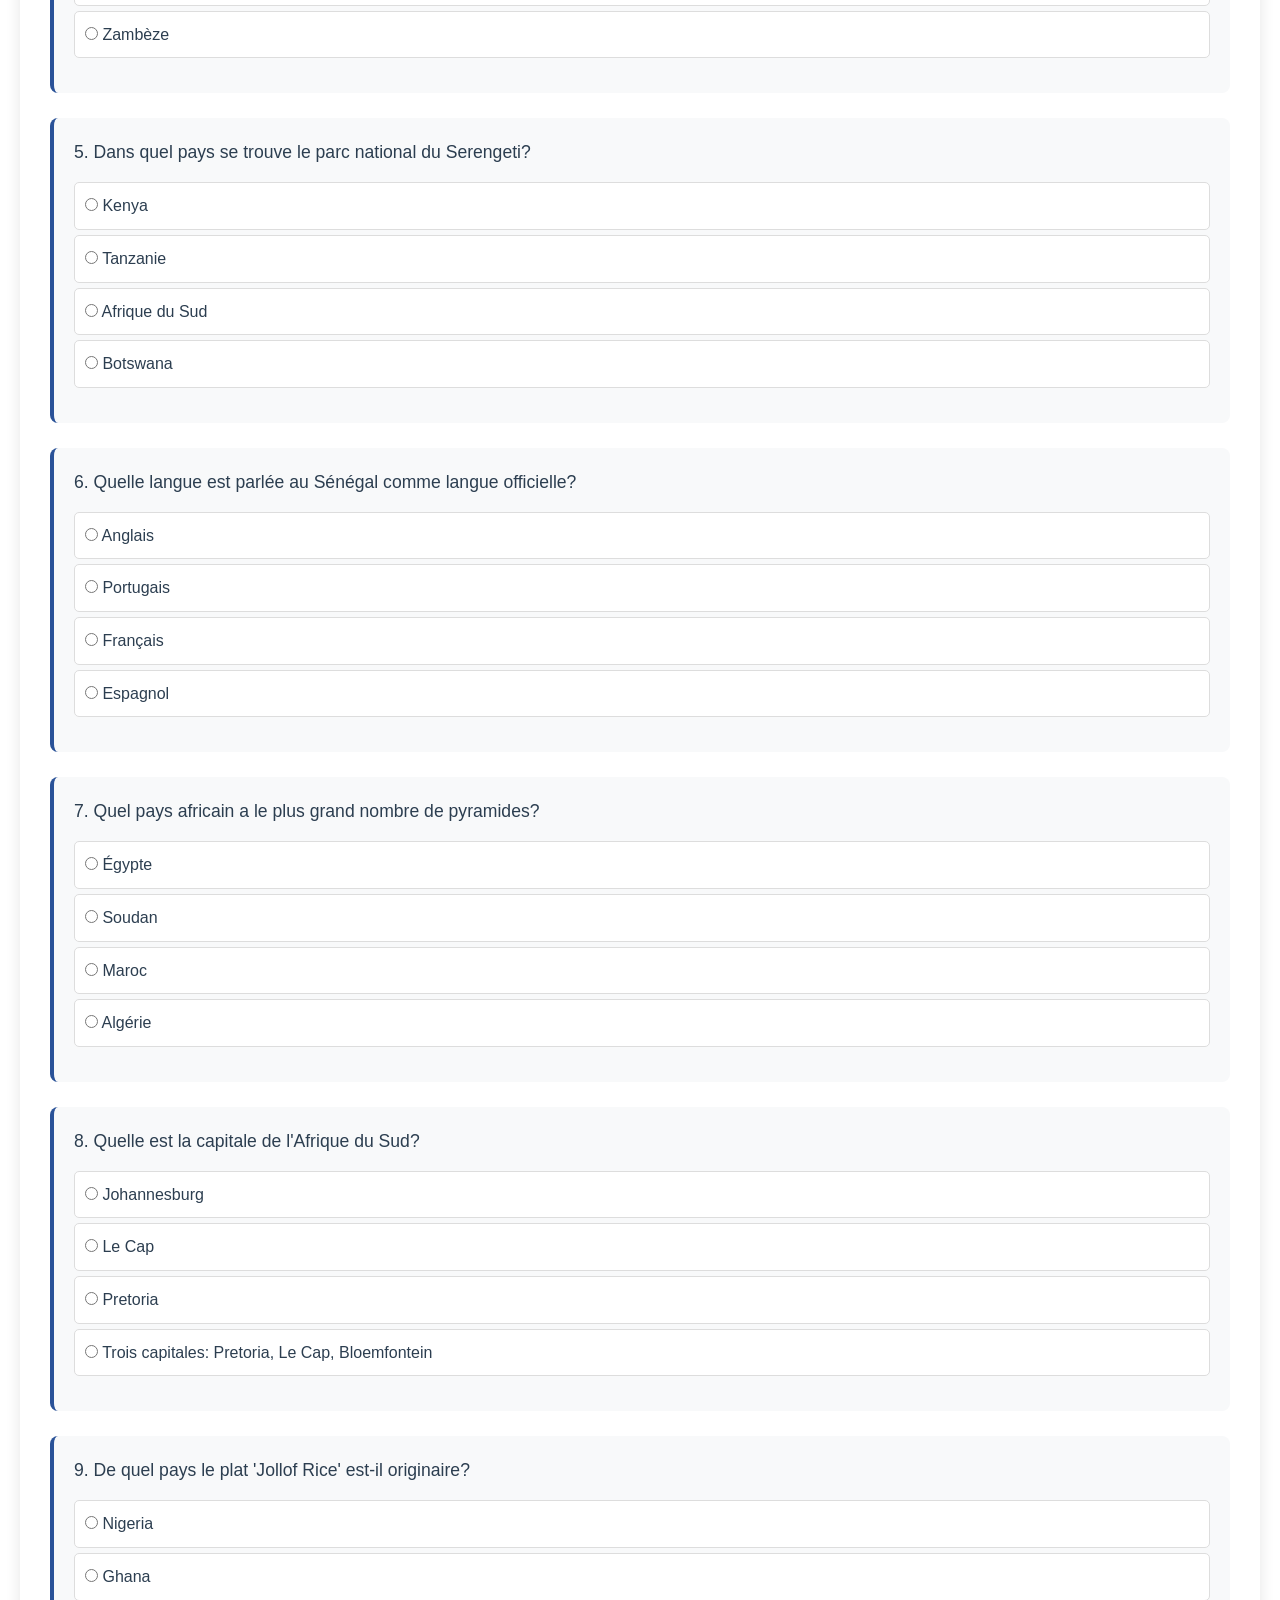
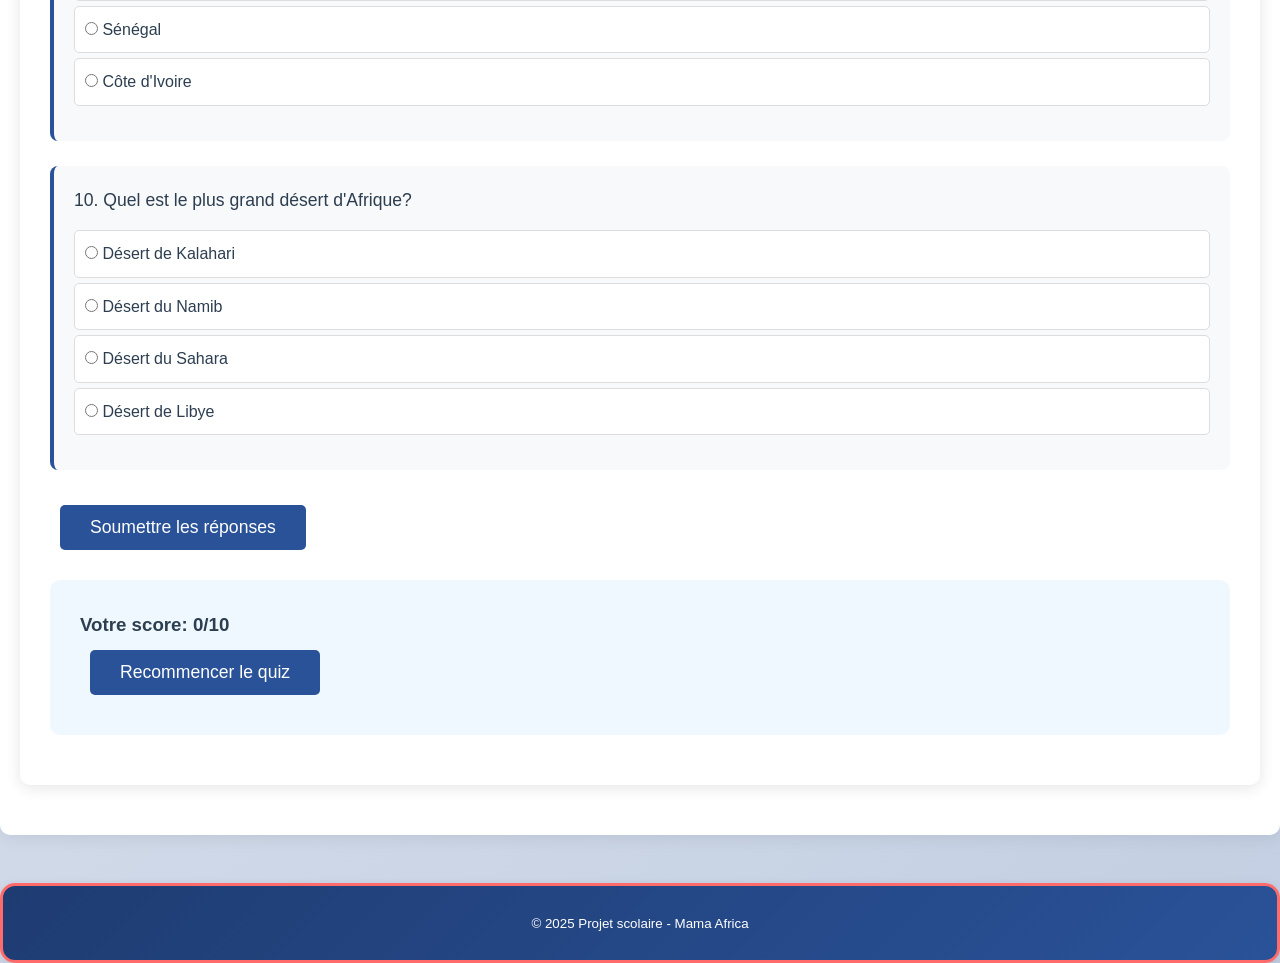
<file: quiz.html>
<!doctype html>
<html lang="fr" dir="ltr">
<head>
  <meta charset="utf-8">
  <meta name="viewport" content="width=device-width,initial-scale=1">
  <title>Quiz sur l'Afrique - Site des pays africains</title>
  <link rel="stylesheet" href="styles.css">
  <script src="script.js"></script>
</head>
<body>
  <header>
      <div class="search-container">
    <input type="text" id="search-input" placeholder="Rechercher un pays...">
    <button id="search-btn">🔍</button>
    <div id="search-results"></div>
    </div>
      <div class="brand">
          <img src="logo.png" alt="Logo du site" width="50">
      </div>

     <div class="title1">
       Mama Africa
      </div>

      <nav>
        <ul>
          <li><a href="index.html">Accueil</a></li>
          <li><a href="countries.html">Pays</a></li>
          <li><a href="map.html">Carte de l'Afrique</a></li>
          <li><a href="gallery.html">Galerie</a></li>
          <li><a href="quiz.html">Quiz</a></li>
          <li><a href="student.html">Informations sur le développeur</a></li>
        </ul>
      </nav>
    </header>
  <div class="container">

    

    <h1 class="card">Testez vos connaissances sur l'Afrique</h1>
    <p>Répondez à ces 10 questions pour évaluer vos connaissances sur le continent africain :</p>

    <div class="quiz-container">
      <div id="quiz">
        <div class="question">
          <p>1. Quelle est la capitale du Maroc?</p>
          <div class="options">
            <label><input type="radio" name="q1" value="0"> Casablanca</label>
            <label><input type="radio" name="q1" value="1"> Rabat</label>
            <label><input type="radio" name="q1" value="2"> Marrakech</label>
            <label><input type="radio" name="q1" value="3"> Fès</label>
          </div>
        </div>
        
        <div class="question">
          <p>2. Quel pays est connu comme le berceau de l'humanité?</p>
          <div class="options">
            <label><input type="radio" name="q2" value="0"> Égypte</label>
            <label><input type="radio" name="q2" value="1"> Éthiopie</label>
            <label><input type="radio" name="q2" value="2"> Afrique du Sud</label>
            <label><input type="radio" name="q2" value="3"> Kenya</label>
          </div>
        </div>
        
        <div class="question">
          <p>3. Quelle est la monnaie du Nigeria?</p>
          <div class="options">
            <label><input type="radio" name="q3" value="0"> Shilling</label>
            <label><input type="radio" name="q3" value="1"> Naira</label>
            <label><input type="radio" name="q3" value="2"> Cedi</label>
            <label><input type="radio" name="q3" value="3"> Dirham</label>
          </div>
        </div>
        
        <div class="question">
          <p>4. Quel fleuve est le plus long d'Afrique?</p>
          <div class="options">
            <label><input type="radio" name="q4" value="0"> Congo</label>
            <label><input type="radio" name="q4" value="1"> Niger</label>
            <label><input type="radio" name="q4" value="2"> Nil</label>
            <label><input type="radio" name="q4" value="3"> Zambèze</label>
          </div>
        </div>
        
        <div class="question">
          <p>5. Dans quel pays se trouve le parc national du Serengeti?</p>
          <div class="options">
            <label><input type="radio" name="q5" value="0"> Kenya</label>
            <label><input type="radio" name="q5" value="1"> Tanzanie</label>
            <label><input type="radio" name="q5" value="2"> Afrique du Sud</label>
            <label><input type="radio" name="q5" value="3"> Botswana</label>
          </div>
        </div>
        
        <div class="question">
          <p>6. Quelle langue est parlée au Sénégal comme langue officielle?</p>
          <div class="options">
            <label><input type="radio" name="q6" value="0"> Anglais</label>
            <label><input type="radio" name="q6" value="1"> Portugais</label>
            <label><input type="radio" name="q6" value="2"> Français</label>
            <label><input type="radio" name="q6" value="3"> Espagnol</label>
          </div>
        </div>
        
        <div class="question">
          <p>7. Quel pays africain a le plus grand nombre de pyramides?</p>
          <div class="options">
            <label><input type="radio" name="q7" value="0"> Égypte</label>
            <label><input type="radio" name="q7" value="1"> Soudan</label>
            <label><input type="radio" name="q7" value="2"> Maroc</label>
            <label><input type="radio" name="q7" value="3"> Algérie</label>
          </div>
        </div>
        
        <div class="question">
          <p>8. Quelle est la capitale de l'Afrique du Sud?</p>
          <div class="options">
            <label><input type="radio" name="q8" value="0"> Johannesburg</label>
            <label><input type="radio" name="q8" value="1"> Le Cap</label>
            <label><input type="radio" name="q8" value="2"> Pretoria</label>
            <label><input type="radio" name="q8" value="3"> Trois capitales: Pretoria, Le Cap, Bloemfontein</label>
          </div>
        </div>
        
        <div class="question">
          <p>9. De quel pays le plat 'Jollof Rice' est-il originaire?</p>
          <div class="options">
            <label><input type="radio" name="q9" value="0"> Nigeria</label>
            <label><input type="radio" name="q9" value="1"> Ghana</label>
            <label><input type="radio" name="q9" value="2"> Sénégal</label>
            <label><input type="radio" name="q9" value="3"> Côte d'Ivoire</label>
          </div>
        </div>
        
        <div class="question">
          <p>10. Quel est le plus grand désert d'Afrique?</p>
          <div class="options">
            <label><input type="radio" name="q10" value="0"> Désert de Kalahari</label>
            <label><input type="radio" name="q10" value="1"> Désert du Namib</label>
            <label><input type="radio" name="q10" value="2"> Désert du Sahara</label>
            <label><input type="radio" name="q10" value="3"> Désert de Libye</label>
          </div>
        </div>
      </div>
      
      <button id="submit-quiz" class="quiz-submit-btn">Soumettre les réponses</button>
      
      <div id="quiz-results" class="quiz-results">
        <h3>Votre score: <span id="score">0</span>/10</h3>
        <div id="feedback" class="feedback-content"></div>
        <div class="quiz-actions">
          <button id="retry-quiz" class="quiz-retry-btn">Recommencer le quiz</button>
        </div>
      </div>
    </div>

  </div>
  
  <footer>
    <small>© 2025 Projet scolaire - Mama Africa</small>
  </footer>
</file>
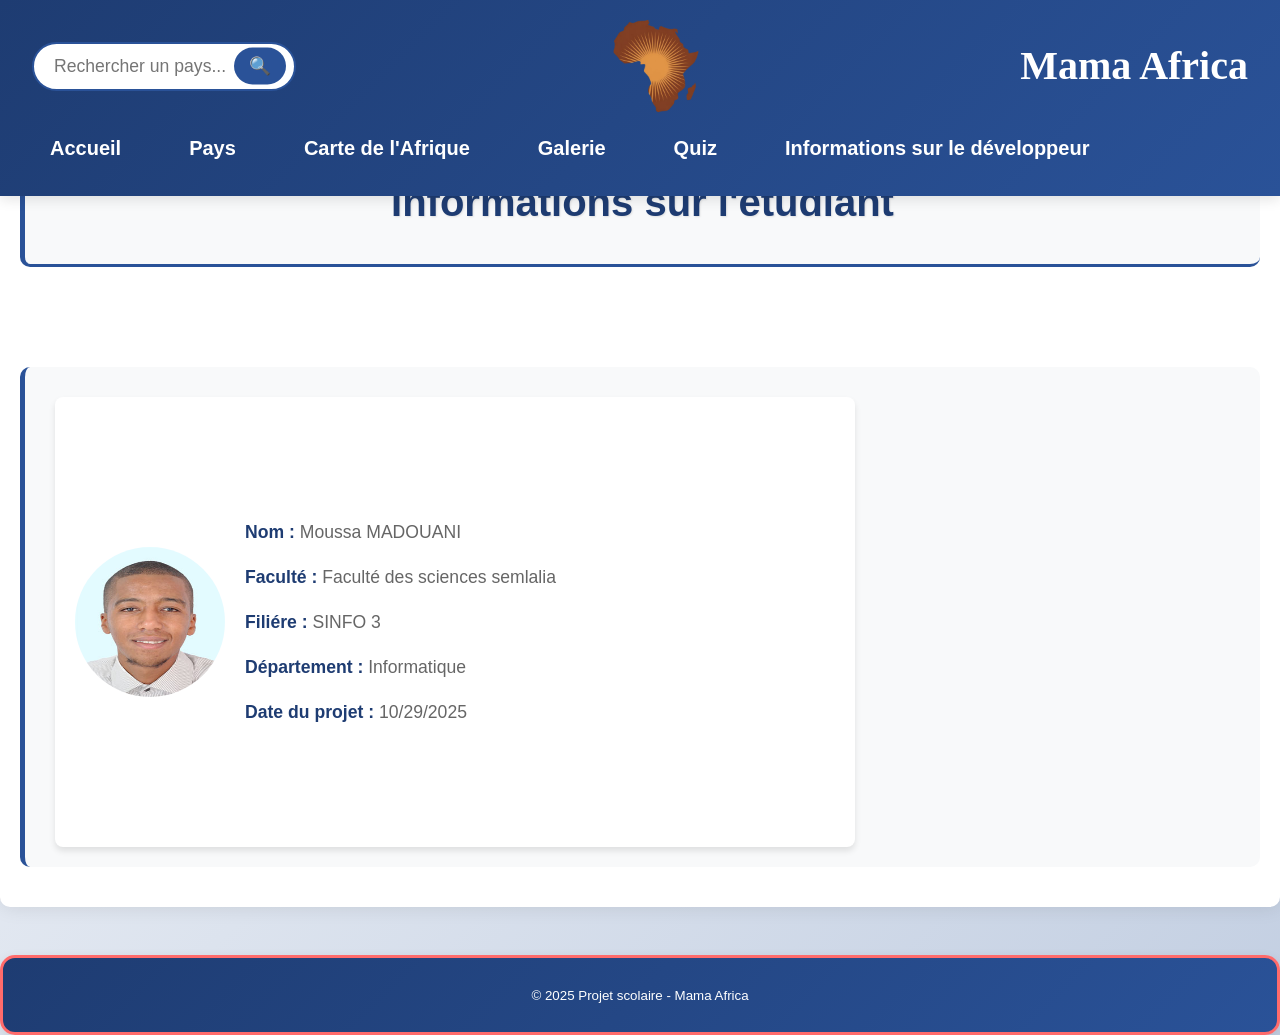
<file: student.html>
<!doctype html>
<html lang="fr" dir="ltr">
<head>
  <meta charset="utf-8">
  <meta name="viewport" content="width=device-width,initial-scale=1">
  <title>Informations sur l'étudiant</title>
  <link rel="stylesheet" href="styles.css">
  <script src="script.js"></script>
</head>
<body>
  <header>
      <div class="search-container">
    <input type="text" id="search-input" placeholder="Rechercher un pays...">
    <button id="search-btn">🔍</button>
    <div id="search-results"></div>
    </div>
     <div class="brand">
          <img src="logo.png" alt="Logo du site" width="50">
      </div>

      <div class="title1">
       Mama Africa
      </div>

      <nav>
        <ul>
          <li><a href="index.html">Accueil</a></li>
          <li><a href="countries.html">Pays</a></li>
          <li><a href="map.html">Carte de l'Afrique</a></li>
          <li><a href="gallery.html">Galerie</a></li>
          <li><a href="quiz.html">Quiz</a></li>
          <li><a href="student.html">Informations sur le développeur</a></li>
        </ul>
      </nav>
    </header>

  <div class="container">
    <h1 class="card">Informations sur l'étudiant</h1>
    <div class="card-profile">
      <div class="ppl">
    <img src="photo-profile.JPG" class="photo-profile" alt="photo-profile" >
    
    <div class="profile-details">
    <p><strong>Nom :</strong> Moussa MADOUANI</p>
    <p><strong>Faculté :</strong> Faculté des sciences semlalia</p>
    <p><strong>Filiére :</strong> SINFO 3</p>
    <p><strong>Département :</strong> Informatique</p>
    <p><strong>Date du projet :</strong> 10/29/2025</p>
    </div>
    </div>
    </div>

  </div>
  <footer>
      <small>© 2025 Projet scolaire - Mama Africa</small>
    </footer>

</body>
</html>
</file>
<file: styles.css>
* {
    margin: 0;
    padding: 0;
    box-sizing: border-box;
    
}


body {
    font-family: 'Segoe UI', Tahoma, Geneva, Verdana, sans-serif;
    line-height: 1.6;
    color: #2c3e50;
    background: linear-gradient(135deg, #f5f7fa 0%, #c3cfe2 100%);
    padding: auto;
    max-width: 100%;
    margin: 0 ;
    background-color: #f5f7fa;
}


.title1 {
    color: #ffffff;
    font-size: 40px;
    font-weight: bold;
    font-family: Papyrus, fantasy;
}


header {
    background: linear-gradient(135deg, #1e3c72 0%, #2a5298 100%);
    color: white;
    padding: 1rem 2rem;
    box-shadow: 0 4px 12px rgba(0,0,0,0.1);
    display: flex;
    justify-content: space-between;
    align-items: center;
    flex-wrap: wrap;
    position: fixed;
    width: 100%;
    z-index: 9999;
    top: 0;
}
.image-container {
    display: flex;
    justify-content: center;  
    align-items: center;    
    height: 500px;          
    width: 100%;           
}

.brand {
    display: flex;
    align-items: center;
    gap: 15px;
}

.brand img {
    height: 100px;
    width: 100px;
    padding: 0px;
    
}




nav {
    margin: 1rem 0;
}

nav ul {
    list-style: none;
    display: flex;
    gap: 2rem;
    flex-wrap: wrap;
}

nav a {
    color: white;
    text-decoration: none;
    font-weight: 600;
    padding: 0.5rem 1rem;
    border-radius: 25px;
    transition: all 0.3s ease;
    border: 2px solid transparent;
    font-size: 20px
}

nav a:hover {
    background: rgba(255,255,255,0.2);
    border-color: white;
    transform: translateY(-2px);
}

nav a.active {
    background: rgba(255,255,255,0.3) !important;
    font-weight: bold !important;
    transform: scale(1.05);
}


nav a, .brand {
    transition: all 0.3s ease;
}

h1 {
    color: #1e3c72;
    text-align: center;
    margin: 2rem 0;
    font-size: 2.5rem;
    border-bottom: 3px solid #2a5298;
    padding-bottom: 0.5rem;
    text-shadow: 1px 1px 2px rgba(0,0,0,0.1);
}

h2 {
    color: #2a5298;
    margin: 2rem 0 1rem 0;
    padding: 0.5rem 1rem;
    border-right: 4px solid #ff6b6b;
    background: linear-gradient(90deg, transparent, #e3f2fd);
    border-radius: 0 25px 25px 0;
    display: flex;
    align-items: center;
    gap: 10px;
}

h2 img {
    border: 1px solid #ddd;
    border-radius: 3px;
}

h2 img, h2 span.flag {
    vertical-align: middle;
    margin-left: 8px;
    border-radius: 4px;
}

p {
    margin-bottom: 1rem;
    font-size: 1.1rem;
    text-align: justify;
}

strong {
    color: #1e3c72;
}


h2 + p {
    background: white;
    padding: 1rem;
    border-radius: 10px;
    box-shadow: 0 4px 8px rgba(0,0,0,0.1);
    margin: 1rem 0;
    border-right: 4px solid #2a5298;
}


.container {
    background-color: white;
    box-shadow: 0 0 20px rgba(0, 0, 0, 0.1);
    border-radius: 10px;
    margin-top: 20px;
    margin-bottom: 20px;
    padding: 20px 20px;
}

body::before {
    content: "";
    position: fixed;
    top: 0;
    right: 0;
    width: 100%;
    height: 100%;
    background-image: 
        radial-gradient(circle at 20% 80%, rgba(255,107,107,0.1) 0%, transparent 50%),
        radial-gradient(circle at 80% 20%, rgba(42,82,152,0.1) 0%, transparent 50%),
        radial-gradient(circle at 40% 40%, rgba(30,60,114,0.05) 0%, transparent 50%);
    z-index: -1;
}

.card {
    background-color: #f8f9fa;
    padding: 30px;
    border-radius: 10px;
    margin: 20px 0;
    margin-top: 100px;
    border-left: 5px solid #2a5298;
}
.card-pays{
    background-color: #f8f9fa;
    padding: 30px;
    border-radius: 10px;
    margin: 20px 0;
    margin-top: 100px;
    border-left: 5px solid #2a5298;
}


.map-container {
    display: flex;
    gap: 30px;
    margin: 30px 0;
    flex-wrap: wrap;
}

.africa-map {
    flex: 1;
    min-width: 300px;
    background: white;
    padding: 20px;
    border-radius: 10px;
    box-shadow: 0 3px 10px rgba(0,0,0,0.1);
}

.africa-map img {
    width: 100%;
    height: auto;
    border-radius: 5px;
    cursor: pointer;
}

.map-info {
    flex: 1;
    min-width: 300px;
    background: white;
    padding: 20px;
    border-radius: 10px;
    box-shadow: 0 3px 10px rgba(0,0,0,0.1);
}

.country-details {
    padding: 15px;
    background-color: #f8f9fa;
    border-radius: 5px;
    margin-top: 20px;
}

.search-container {
    position: relative;
    margin: 20px 0;
}

#search-input {
    width: 100%;
    padding: 12px 20px;
    border: 2px solid #2a5298;
    border-radius: 25px;
    font-size: 1.1em;
    outline: none;
    transition: all 0.3s ease;
}

#search-input:focus {
    box-shadow: 0 0 10px rgba(44, 90, 160, 0.3);
}

#search-btn {
    position: absolute;
    right: 10px;
    top: 50%;
    transform: translateY(-50%);
    background: #2a5298;
    color: white;
    border: none;
    padding: 8px 15px;
    border-radius: 20px;
    cursor: pointer;
    font-size: 1.1em;
}

.search-results {
    position: absolute;
    top: 100%;
    left: 0;
    right: 0;
    background: white;
    border: 1px solid #ddd;
    border-radius: 10px;
    box-shadow: 0 5px 15px rgba(0,0,0,0.1);
    z-index: 1000;
    display: none;
    max-height: 400px;
    overflow-y: auto;
}

.search-result {
    padding: 15px;
    border-bottom: 1px solid #eee;
    cursor: pointer;
    transition: background 0.2s;
}

.search-result:hover {
    background-color: #f0f5ff;
}

.search-result h4 {
    color: #2a5298;
    margin: 0 0 5px 0;
    border: none;
}


.quiz-container {
    background: white;
    padding: 30px;
    border-radius: 10px;
    box-shadow: 0 3px 15px rgba(0,0,0,0.1);
    margin: 30px 0;
}

.question {
    margin: 25px 0;
    padding: 20px;
    background-color: #f8f9fa;
    border-radius: 8px;
    border-left: 4px solid #2a5298;
}

.options {
    margin: 15px 0;
}

.options label {
    display: block;
    padding: 10px;
    margin: 5px 0;
    background: white;
    border: 1px solid #ddd;
    border-radius: 5px;
    cursor: pointer;
    transition: all 0.2s;
}

.options label:hover {
    background-color: #f0f5ff;
    border-color: #2a5298;
}

#submit-quiz, #retry-quiz {
    background: #2a5298;
    color: white;
    border: none;
    padding: 12px 30px;
    border-radius: 5px;
    cursor: pointer;
    font-size: 1.1em;
    margin: 10px;
    transition: background 0.3s;
}

#submit-quiz:hover, #retry-quiz:hover {
    background: #1e3c72;
}

#quiz-results {
    background: #f0f8ff;
    padding: 30px;
    border-radius: 10px;
    margin: 20px 0;
}


.gallery {
    margin: 30px 0;
}

.filter-buttons {
    display: flex;
    gap: 10px;
    margin: 20px 0;
    flex-wrap: wrap;
}

.filter-buttons button {
    padding: 8px 20px;
    background: #ddd;
    border: none;
    border-radius: 20px;
    cursor: pointer;
    transition: all 0.3s;
}

.filter-buttons button.active {
    background: #2a5298;
    color: white;
}

.gallery-items {
    display: grid;
    grid-template-columns: repeat(auto-fill, minmax(250px, 1fr));
    gap: 20px;
    margin: 20px 0;
}

.gallery-item {
    background: white;
    border-radius: 10px;
    overflow: hidden;
    box-shadow: 0 3px 10px rgba(0,0,0,0.1);
    transition: transform 0.3s;
}

.gallery-item:hover {
    transform: translateY(-5px);
}

.gallery-item img {
    width: 100%;
    height: 200px;
    object-fit: cover;
}

.caption {
    padding: 15px;
    text-align: center;
    background: white;
}



.more-info {
    background: #f0f8ff;
    padding: 20px;
    border-radius: 10px;
    margin: 20px 0;
    border: 2px solid #2a5298;
}

.info-grid {
    display: grid;
    grid-template-columns: repeat(auto-fit, minmax(250px, 1fr));
    gap: 20px;
    margin: 20px 0;
}

.info-card {
    background: white;
    padding: 20px;
    border-radius: 8px;
    box-shadow: 0 2px 5px rgba(0,0,0,0.1);
}

.close-info {
    background: #666;
    color: white;
    border: none;
    padding: 8px 20px;
    border-radius: 5px;
    cursor: pointer;
    float: right;
}



.hamburger-menu {
    display: none;
    flex-direction: column;
    cursor: pointer;
    gap: 4px;
}

.hamburger-menu span {
    width: 25px;
    height: 3px;
    background: #333;
    border-radius: 2px;
}


footer {
    background: linear-gradient(135deg, #1e3c72 0%, #2a5298 100%);
    color: white;
    padding: 1.5rem;
    text-align: center;
    margin-top: 3rem;
    border-radius: 15px;
    border: 3px solid #ff6b6b;
    box-shadow: 0 4px 12px rgba(0,0,0,0.1);
    bottom: 100%;
}




a:focus, button:focus {
    outline: 3px solid #ff6b6b;
    outline-offset: 2px;
}


.loading-indicator {
    position: fixed;
    top: 0;
    left: 0;
    width: 100%;
    height: 3px;
    background: linear-gradient(90deg, #ff6b6b, #1e3c72);
    z-index: 9999;
    transform: translateX(-100%);
    transition: transform 0.3s ease;
}

.loading-indicator.active {
    transform: translateX(0);
}
.card-profile{
    background-color: #f8f9fa;
    padding: 30px;
    border-radius: 10px;
    height: 500px;
    margin: 20px 0;
    margin-top: 100px;
    border-left: 5px solid #2a5298;

}
.ppl{
    display: flex;
    line-height: 40px;
    align-items: center;
    background: white;
    border-radius: 8px;
    box-shadow: 0 4px 6px rgba(0, 0, 0, 0.1);
    margin-top: 0px;
    padding: 20px;
    max-width: 800px;
    height: 450px;
    transition: all 0.3s ease;
}
.ppl img{
    width: 150px;
    height: 150px;
    border-radius: 50%;
    margin-right: 20px; 
}
.profile-details h2 {
            margin: 0;
            font-size: 24px;
            color: #333;
        }

        .profile-details p {
            margin: 5px 0;
            color: #666;
        }


@media (max-width: 768px) {
    body {
        padding: 0;
    }
    .title1 {
        order: 2;
        margin: 10px 0;
        font-size: 20px;
}
    
    header {
        flex-direction: column;
        position: relative;
        text-align: center;
        gap: 1rem;
        height: auto;
    }
    
    .brand {
        justify-content: center;
        order: 1;
    }
    .brand img{
        height: 50px;
    width: 50px;
    padding: 0px;
    }
    nav{
        display: none;
        width: 100%;
        order: 4;
    }
    
    nav ul {
        justify-content: center;
        gap: 0.5rem;
        flex-direction: column;
        padding: 0;
        margin: 1rem 0;
    }
    nav a {
    font-size: 16px;
        padding: 0.8rem 1rem;
        display: block;
        width: 100%;
        border-radius: 8px;
        text-align: center;
    }
    nav.active{
        display: block;
    }    
    
    .hamburger-menu {
        display: flex;
        flex-direction: column;
        cursor: pointer;
        padding: 10px;
        order: 3;
    }
    .hamburger-menu span {
        width: 25px;
        height: 3px;
        background: white;
        margin: 3px 0;
        border-radius: 2px;
    }
    
    
    .nav-links {
        display: none;
        width: 100%;
        text-align: center;
    }
    
    .nav-links.active {
        display: block;
    }
    
    h1 {
        font-size: 2rem;
    }
    
    h2 {
        font-size: 1.5rem;
    }
    
    .map-container {
        flex-direction: column;
    }
    
    .gallery-items {
        grid-template-columns: 1fr;
    }
    
    .info-grid {
        grid-template-columns: 1fr;
    }
    
    .terms-list {
        grid-template-columns: 1fr;
    }

    .search-container {
        width: 1;
        order: 2;
        margin: 10px 0;
}

#search-input {
   font-size: 14px;
        padding: 10px 15px;
}

}



@media (max-width: 768px) {
    body{
        padding-top: 0;
    }
    header {
        display: flex;
        flex-wrap: wrap;
        justify-content: space-between;
        align-items: center;
    }
    
    .brand {
        flex: 1;
        text-align: left;
    }
    
    .title1 {
        flex: 2;
        text-align: center;
        font-size: 24px;
    }
    
    .search-container {
        flex: 100%;
        order: 3;
    }
    
    .hamburger-menu {
        flex: 1;
        text-align: right;
        order: 4;
    }
    
    nav {
        flex: 100%;
        order: 5;
    }
}
</file>
